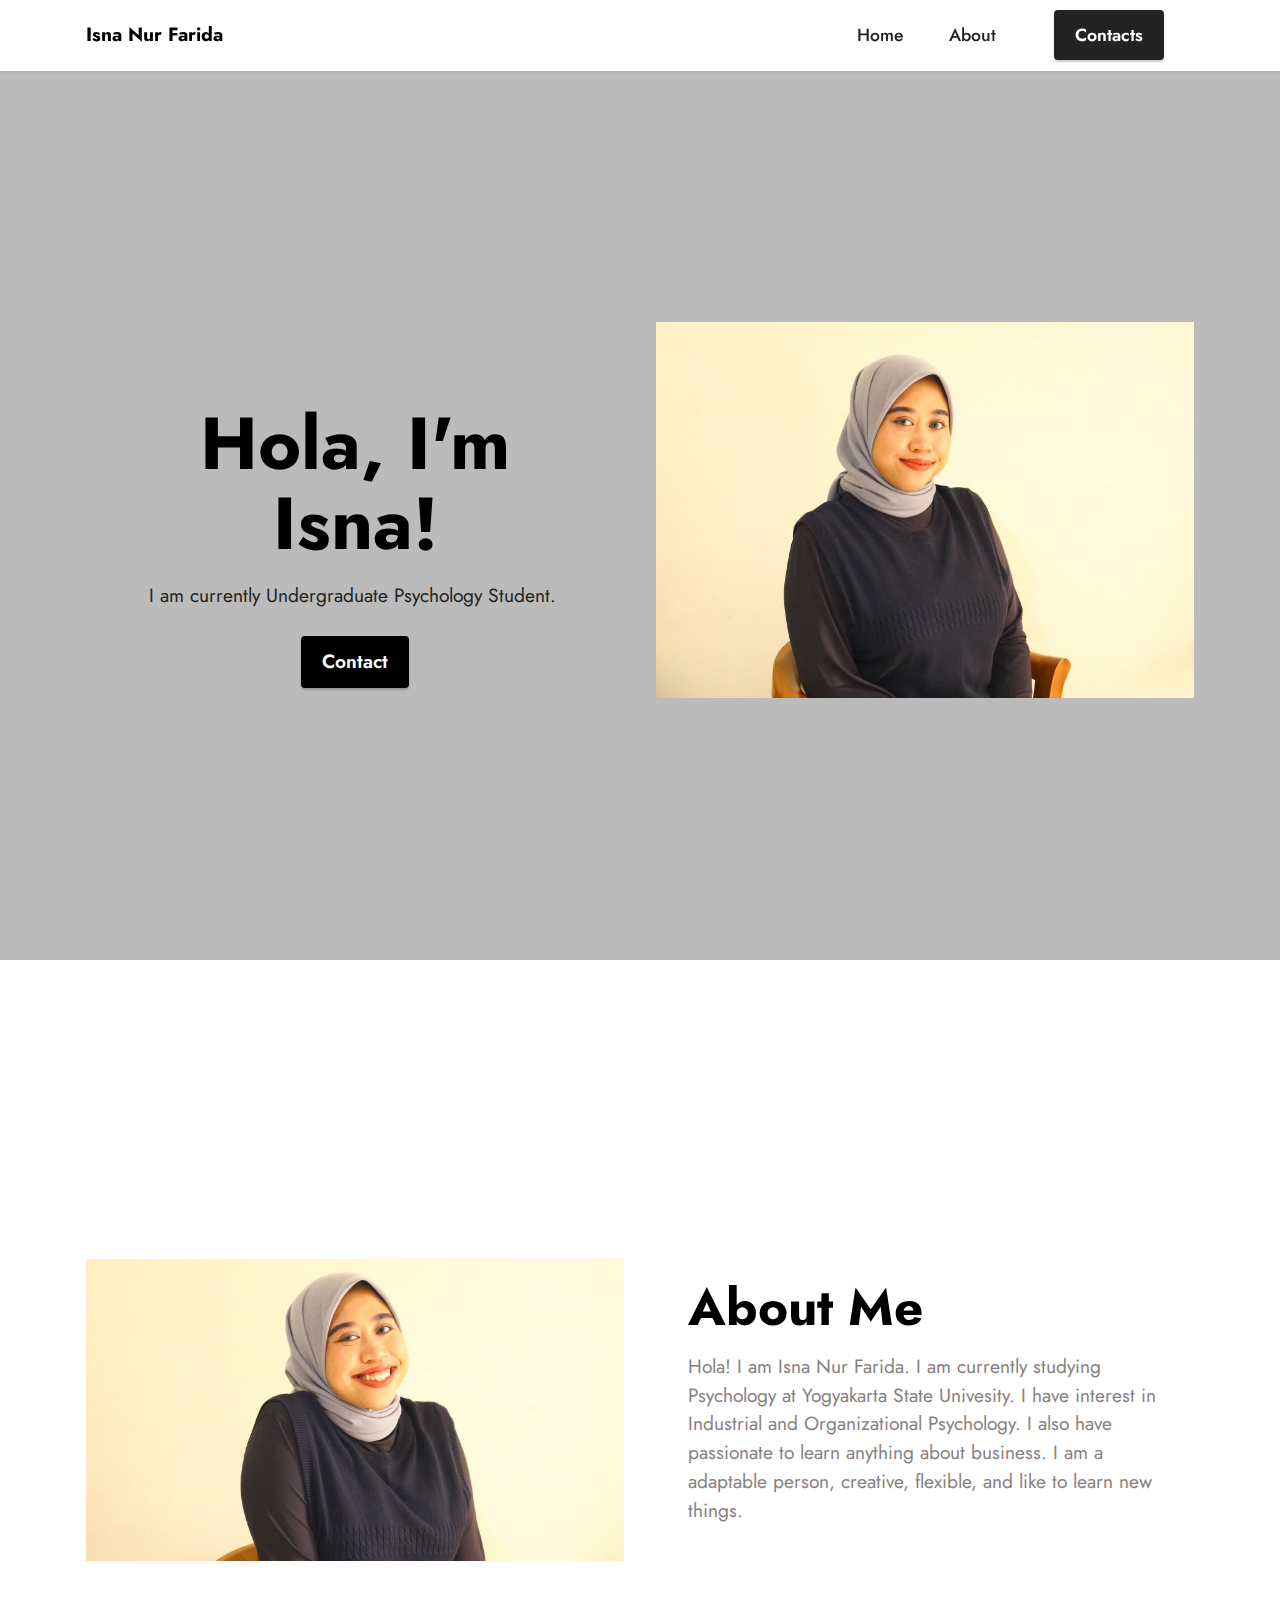
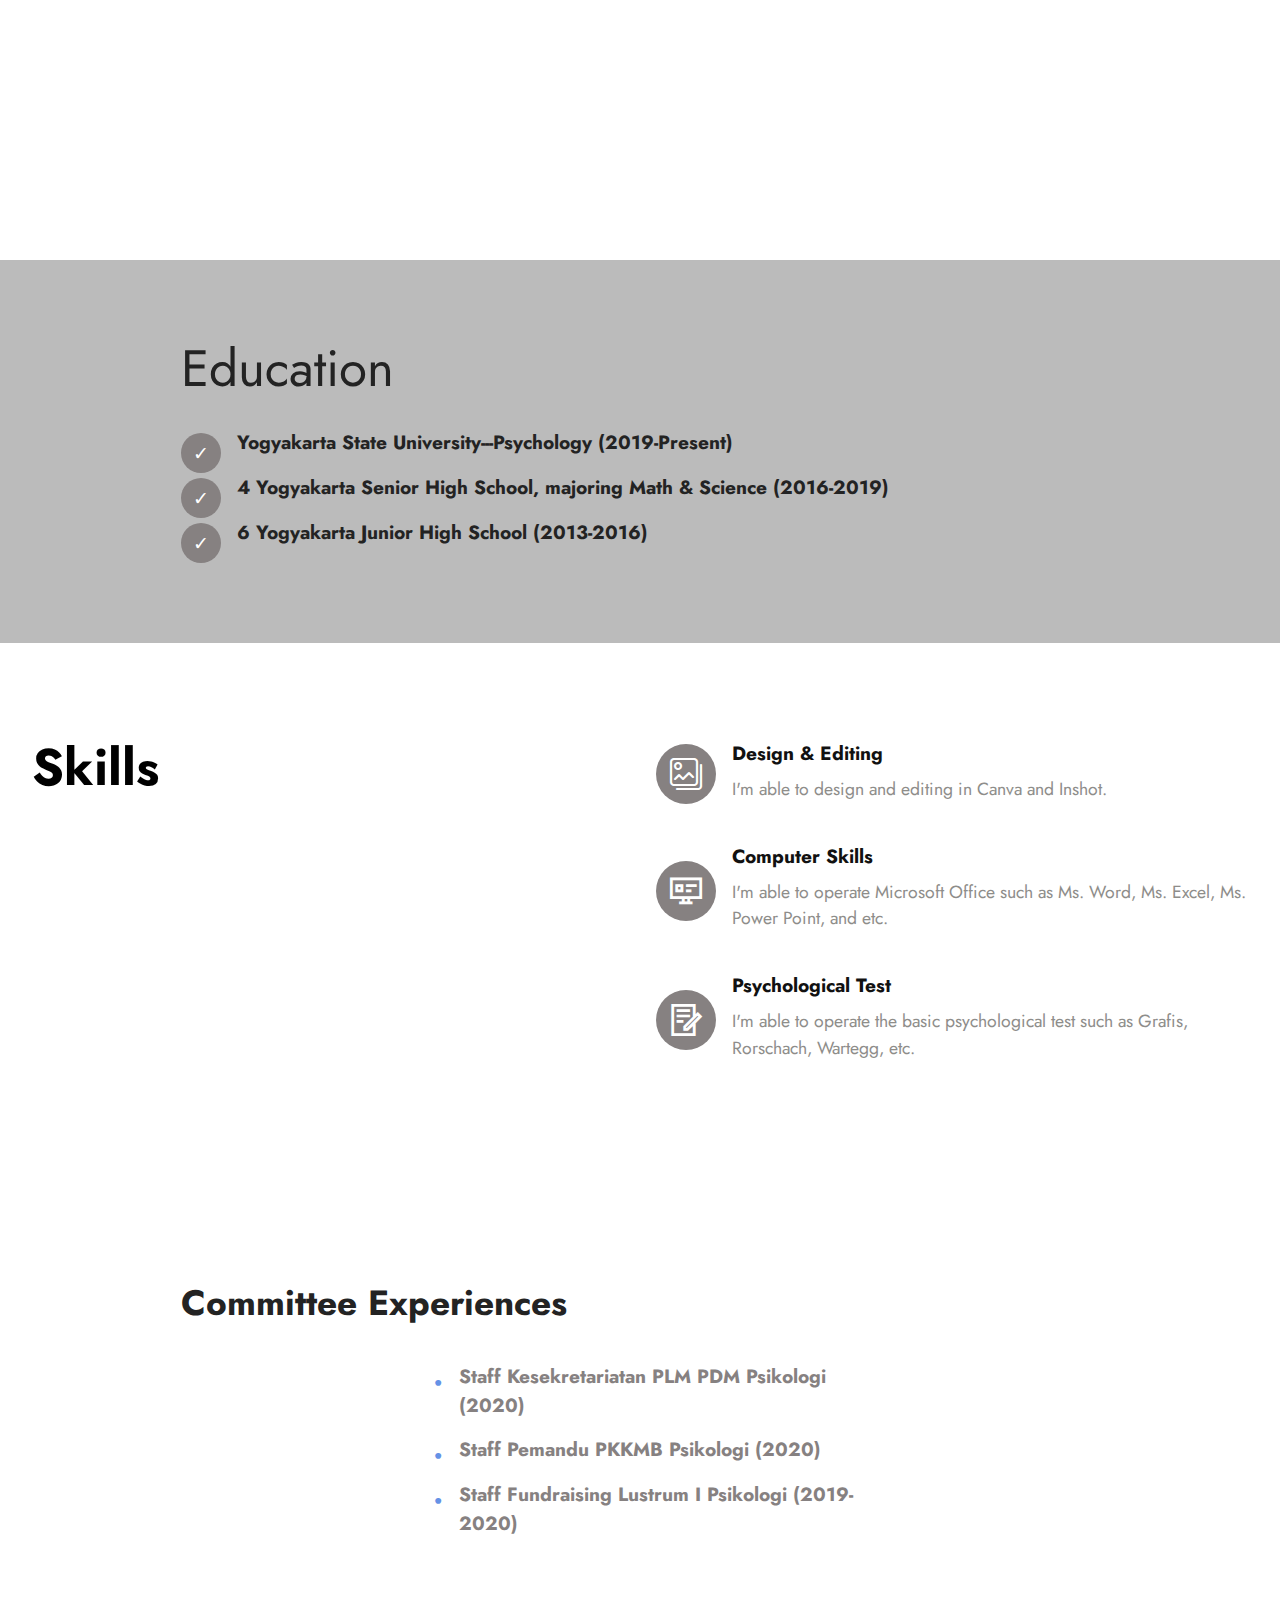
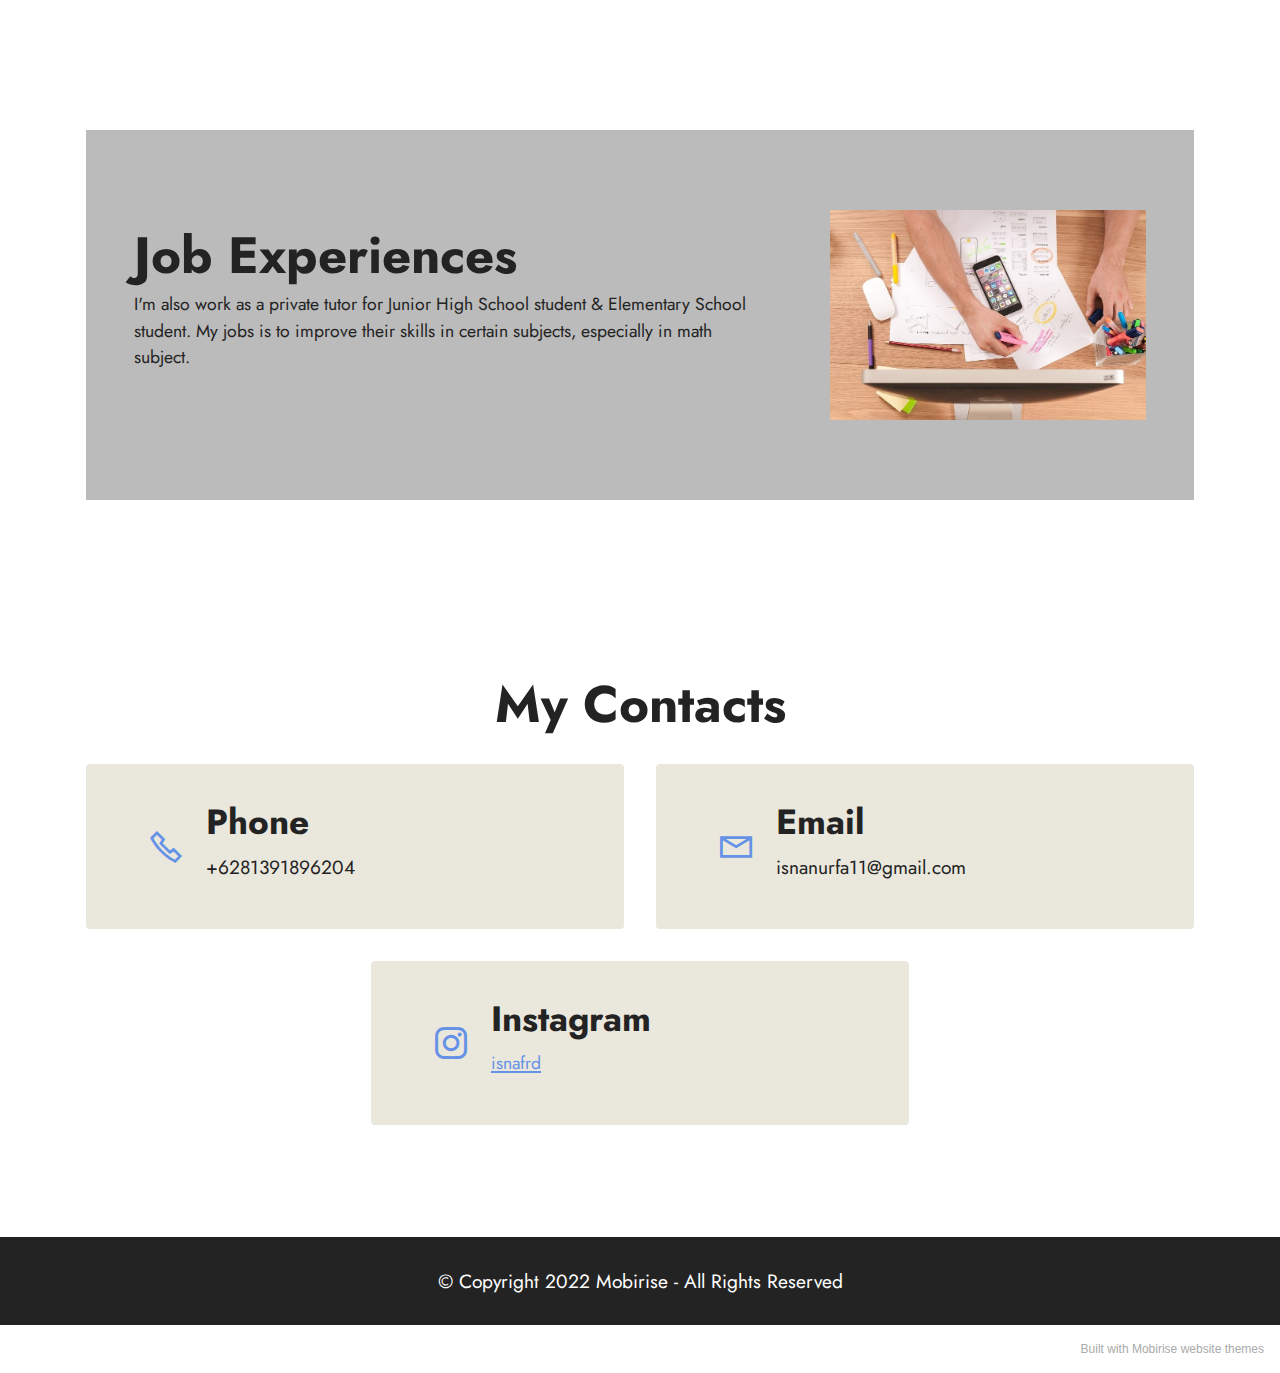
<file: index.html>
<!DOCTYPE html>
<html  >
<head>
  <!-- Site made with Mobirise Website Builder v5.6.0, https://mobirise.com -->
  <meta charset="UTF-8">
  <meta http-equiv="X-UA-Compatible" content="IE=edge">
  <meta name="generator" content="Mobirise v5.6.0, mobirise.com">
  <meta name="viewport" content="width=device-width, initial-scale=1, minimum-scale=1">
  <link rel="shortcut icon" href="assets/images/logo-1.png" type="image/x-icon">
  <meta name="description" content="">
  
  
  <title>Home</title>
  <link rel="stylesheet" href="assets/web/assets/mobirise-icons2/mobirise2.css">
  <link rel="stylesheet" href="assets/web/assets/mobirise-icons-bold/mobirise-icons-bold.css">
  <link rel="stylesheet" href="assets/bootstrap/css/bootstrap.min.css">
  <link rel="stylesheet" href="assets/bootstrap/css/bootstrap-grid.min.css">
  <link rel="stylesheet" href="assets/bootstrap/css/bootstrap-reboot.min.css">
  <link rel="stylesheet" href="assets/dropdown/css/style.css">
  <link rel="stylesheet" href="assets/socicon/css/styles.css">
  <link rel="stylesheet" href="assets/theme/css/style.css">
  <link rel="preload" href="https://fonts.googleapis.com/css?family=Jost:100,200,300,400,500,600,700,800,900,100i,200i,300i,400i,500i,600i,700i,800i,900i&display=swap" as="style" onload="this.onload=null;this.rel='stylesheet'">
  <noscript><link rel="stylesheet" href="https://fonts.googleapis.com/css?family=Jost:100,200,300,400,500,600,700,800,900,100i,200i,300i,400i,500i,600i,700i,800i,900i&display=swap"></noscript>
  <link rel="preload" as="style" href="assets/mobirise/css/mbr-additional.css"><link rel="stylesheet" href="assets/mobirise/css/mbr-additional.css" type="text/css">
  
  
  
  
</head>
<body>
  
  <section data-bs-version="5.1" class="menu menu2 cid-sZYPegw4Rh" once="menu" id="menu2-1s">
    
    <nav class="navbar navbar-dropdown navbar-fixed-top navbar-expand-lg">
        <div class="container">
            <div class="navbar-brand">
                
                <span class="navbar-caption-wrap"><a class="navbar-caption text-success display-7" href="https://mobiri.se">Isna Nur Farida</a></span>
            </div>
            <button class="navbar-toggler" type="button" data-toggle="collapse" data-bs-toggle="collapse" data-target="#navbarSupportedContent" data-bs-target="#navbarSupportedContent" aria-controls="navbarNavAltMarkup" aria-expanded="false" aria-label="Toggle navigation">
                <div class="hamburger">
                    <span></span>
                    <span></span>
                    <span></span>
                    <span></span>
                </div>
            </button>
            <div class="collapse navbar-collapse" id="navbarSupportedContent">
                <ul class="navbar-nav nav-dropdown" data-app-modern-menu="true"><li class="nav-item"><a class="nav-link link text-black text-primary display-4" href="#top">Home</a></li>
                    <li class="nav-item"><a class="nav-link link text-black text-primary display-4" href="isnafarida.html#image1-b">About&nbsp;</a></li></ul>
                
                <div class="navbar-buttons mbr-section-btn"><a class="btn btn-black display-4" href="isnafarida.html#contacts2-8">
                        Contacts</a></div>
            </div>
        </div>
    </nav>
</section>

<section data-bs-version="5.1" class="header11 cid-sZYOKgDHFV mbr-fullscreen" id="header11-1l">

    

    

    <div class="container">
        <div class="row justify-content-center">
            <div class="col-12 col-md-6 image-wrapper">
                <img class="w-100" src="assets/images/img-7643-1076x604.jpeg" alt="Mobirise">
            </div>
            <div class="col-12 col-md">
                <div class="text-wrapper text-center">
                    <h1 class="mbr-section-title mbr-fonts-style mb-3 display-1">
                        <strong>
</strong><div><strong><br></strong></div><div><strong>Hola, I'm Isna!</strong></div></h1>
                    <p class="mbr-text mbr-fonts-style display-7"> I am currently Undergraduate Psychology Student.&nbsp;</p>
                    <div class="mbr-section-btn mt-3"><a class="btn btn-success display-7" href="isnafarida.html#contacts2-8">Contact</a></div>
                </div>
            </div>
        </div>
    </div>
</section>

<section data-bs-version="5.1" class="image1 cid-sZYOJymuH4 mbr-fullscreen" id="image1-1k">
    

    

    <div class="container">
        <div class="row align-items-center">
            <div class="col-12 col-lg-6">
                <div class="image-wrapper">
                    <img src="assets/images/img-7639-1076x604.jpeg" alt="Mobirise">
                    
                </div>
            </div>
            <div class="col-12 col-lg">
                <div class="text-wrapper">
                    <h3 class="mbr-section-title mbr-fonts-style mb-3 display-2">
                        <strong>About Me</strong></h3>
                    <p class="mbr-text mbr-fonts-style display-7">Hola! I am Isna Nur Farida. I am currently studying Psychology at Yogyakarta State Univesity. I have interest in Industrial and Organizational  Psychology. I also have passionate to learn anything about business. I am a adaptable person, creative, flexible, and like to learn new things.&nbsp;<br></p>
                </div>
            </div>
        </div>
    </div>
</section>

<section data-bs-version="5.1" class="content8 cid-sZYOL7yUPN" id="content8-1m">
    
    <div class="container">
        <div class="row justify-content-center">
            <div class="counter-container col-md-12 col-lg-10">
                <h4 class="mbr-section-title mbr-fonts-style mb-4 display-2">
                    Education</h4>
                <div class="mbr-text mbr-fonts-style display-7">
                    <ul>
                        <li><strong>Yogyakarta State University---Psychology (2019-Present)</strong></li><li><strong>4 Yogyakarta Senior High School, majoring Math &amp; Science (2016-2019)</strong></li>
                        <li><strong>6 Yogyakarta Junior High School (2013-2016)&nbsp;</strong></li>
                    </ul>
                </div>
            </div>
        </div>
    </div>
</section>

<section data-bs-version="5.1" class="features12 cid-sZYOLOW1d8" id="features13-1n">

    
    
    <div class="container-fluid">
        <div class="row justify-content-center">
            <div class="col-12 col-lg-6">
                <div class="card-wrapper">
                    <div class="card-box align-left">
                        <h4 class="card-title mbr-fonts-style mb-4 display-2"><strong>Skills</strong></h4>
                        
                        
                    </div>
                </div>
            </div>
            <div class="col-12 col-lg-6">
                <div class="item mbr-flex">
                    <div class="icon-box">
                        <span class="mbr-iconfont mbrib-photos"></span>
                    </div>
                    <div class="text-box">
                        <h4 class="icon-title mbr-black mbr-fonts-style display-7"><strong>Design &amp; Editing</strong></h4>
                        <h5 class="icon-text mbr-black mbr-fonts-style display-4">I'm able to design and editing in Canva and Inshot.&nbsp;&nbsp;</h5>
                    </div>
                </div>
                <div class="item mbr-flex">
                    <div class="icon-box">
                        <span class="mbr-iconfont mobi-mbri-sites mobi-mbri"></span>
                    </div>
                    <div class="text-box">
                        <h4 class="icon-title mbr-black mbr-fonts-style display-7">
                            <strong>Computer Skills</strong></h4>
                        <h5 class="icon-text mbr-black mbr-fonts-style display-4">I'm able to operate Microsoft Office such as Ms. Word, Ms. Excel, Ms. Power Point, and etc.</h5>
                    </div>
                </div>
                <div class="item mbr-flex">
                    <div class="icon-box">
                        <span class="mbr-iconfont mobi-mbri-contact-form mobi-mbri"></span>
                    </div>
                    <div class="text-box">
                        <h4 class="icon-title mbr-black mbr-fonts-style display-7"><strong>Psychological Test</strong></h4>
                        <h5 class="icon-text mbr-black mbr-fonts-style display-4">I'm able to operate the basic psychological test such as Grafis, Rorschach, Wartegg, etc.</h5>
                    </div>
                </div>
            </div>
        </div>
    </div>
</section>

<section data-bs-version="5.1" class="content13 cid-sZYPMbLMVL" id="content13-1v">
    
    
    <div class="container">
        <div class="row justify-content-center">
            <div class="col-md-12 col-lg-10">
                <h3 class="mbr-section-title mbr-fonts-style mb-4 display-5">
                    <strong>Committee Experiences</strong></h3>
            </div>
        </div>
        <div class="row justify-content-center">
            <div class="col-md-12 col-lg-10">
                <div class="row justify-content-center">
                    <div class="col-12 col-lg-6">
                        <ul class="list mbr-fonts-style display-7">
                            <li><strong>Staff Kesekretariatan PLM PDM Psikologi (2020)</strong></li>
                            <li><strong>Staff Pemandu PKKMB Psikologi (2020)</strong></li>
                            <li><strong>Staff Fundraising Lustrum I Psikologi (2019-2020)</strong></li>
                        </ul>
                    </div>
                    
                </div>
            </div>
        </div>
    </div>
</section>

<section data-bs-version="5.1" class="features15 cid-sZYOMZeAVf" id="features16-1o">

    

    
    <div class="container">
        <div class="content-wrapper">
            <div class="row align-items-center">
                <div class="col-12 col-lg">
                    <div class="text-wrapper">
                        <h6 class="card-title mbr-fonts-style display-2">
                            <strong>Job Experiences</strong></h6>
                        <p class="mbr-text mbr-fonts-style mb-4 display-4">
                            I'm also work as a private tutor for Junior High School student &amp; Elementary School student. My jobs is to improve their skills in certain subjects, especially in math subject.</p>
                        
                    </div>
                </div>
                <div class="col-12 col-lg-4">
                    <div class="image-wrapper">
                        <img src="assets/images/mbr-4.jpg" alt="Mobirise">
                    </div>
                </div>
            </div>
        </div>
    </div>
</section>

<section data-bs-version="5.1" class="contacts2 cid-sZYONwKh0D" id="contacts2-1p">
    <!---->
    
    
    <div class="container">
        <div class="mbr-section-head">
            <h3 class="mbr-section-title mbr-fonts-style align-center mb-0 display-2">
                <strong>My Contacts</strong>
            </h3>
            
        </div>
        <div class="row justify-content-center mt-4">
            <div class="card col-12 col-md-6">
                <div class="card-wrapper">
                    <div class="image-wrapper">
                        <span class="mbr-iconfont mobi-mbri-phone mobi-mbri"></span>
                    </div>
                    <div class="text-wrapper">
                        <h6 class="card-title mbr-fonts-style mb-1 display-5">
                            <strong>Phone</strong>
                        </h6>
                        <p class="mbr-text mbr-fonts-style display-7">+6281391896204</p>
                    </div>
                </div>
            </div>
            <div class="card col-12 col-md-6">
                <div class="card-wrapper">
                    <div class="image-wrapper">
                        <span class="mbr-iconfont mobi-mbri-letter mobi-mbri"></span>
                    </div>
                    <div class="text-wrapper">
                        <h6 class="card-title mbr-fonts-style mb-1 display-5">
                            <strong>Email</strong>
                        </h6>
                        <p class="mbr-text mbr-fonts-style display-7">isnanurfa11@gmail.com<br></p>
                    </div>
                </div>
            </div>
            <div class="card col-12 col-md-6">
                <div class="card-wrapper">
                    <div class="image-wrapper">
                        <span class="mbr-iconfont socicon-instagram socicon"></span>
                    </div>
                    <div class="text-wrapper">
                        <h6 class="card-title mbr-fonts-style mb-1 display-5">
                            <strong>Instagram</strong></h6>
                        <p class="mbr-text mbr-fonts-style display-4"><a href="https://www.instagram.com/isnafrd/" class="text-primary" target="_blank">isnafrd</a></p>
                    </div>
                </div>
            </div>
            
        </div>
    </div>
</section>

<section data-bs-version="5.1" class="footer7 cid-sZYPs4KTGu" once="footers" id="footer7-1u">

    

    

    <div class="container">
        <div class="media-container-row align-center mbr-white">
            <div class="col-12">
                <p class="mbr-text mb-0 mbr-fonts-style display-7">
                    © Copyright 2022 Mobirise - All Rights Reserved
                </p>
            </div>
        </div>
    </div>
</section><section style="background-color: #fff; font-family: -apple-system, BlinkMacSystemFont, 'Segoe UI', 'Roboto', 'Helvetica Neue', Arial, sans-serif; color:#aaa; font-size:12px; padding: 0; align-items: center; display: flex;"><a href="https://mobirise.site/f" style="flex: 1 1; height: 3rem; padding-left: 1rem;"></a><p style="flex: 0 0 auto; margin:0; padding-right:1rem;">Built with Mobirise <a href="https://mobirise.site/u" style="color:#aaa;">website</a> themes</p></section><script src="assets/bootstrap/js/bootstrap.bundle.min.js"></script>  <script src="assets/smoothscroll/smooth-scroll.js"></script>  <script src="assets/ytplayer/index.js"></script>  <script src="assets/dropdown/js/navbar-dropdown.js"></script>  <script src="assets/theme/js/script.js"></script>  
  
  
</body>
</html>
</file>
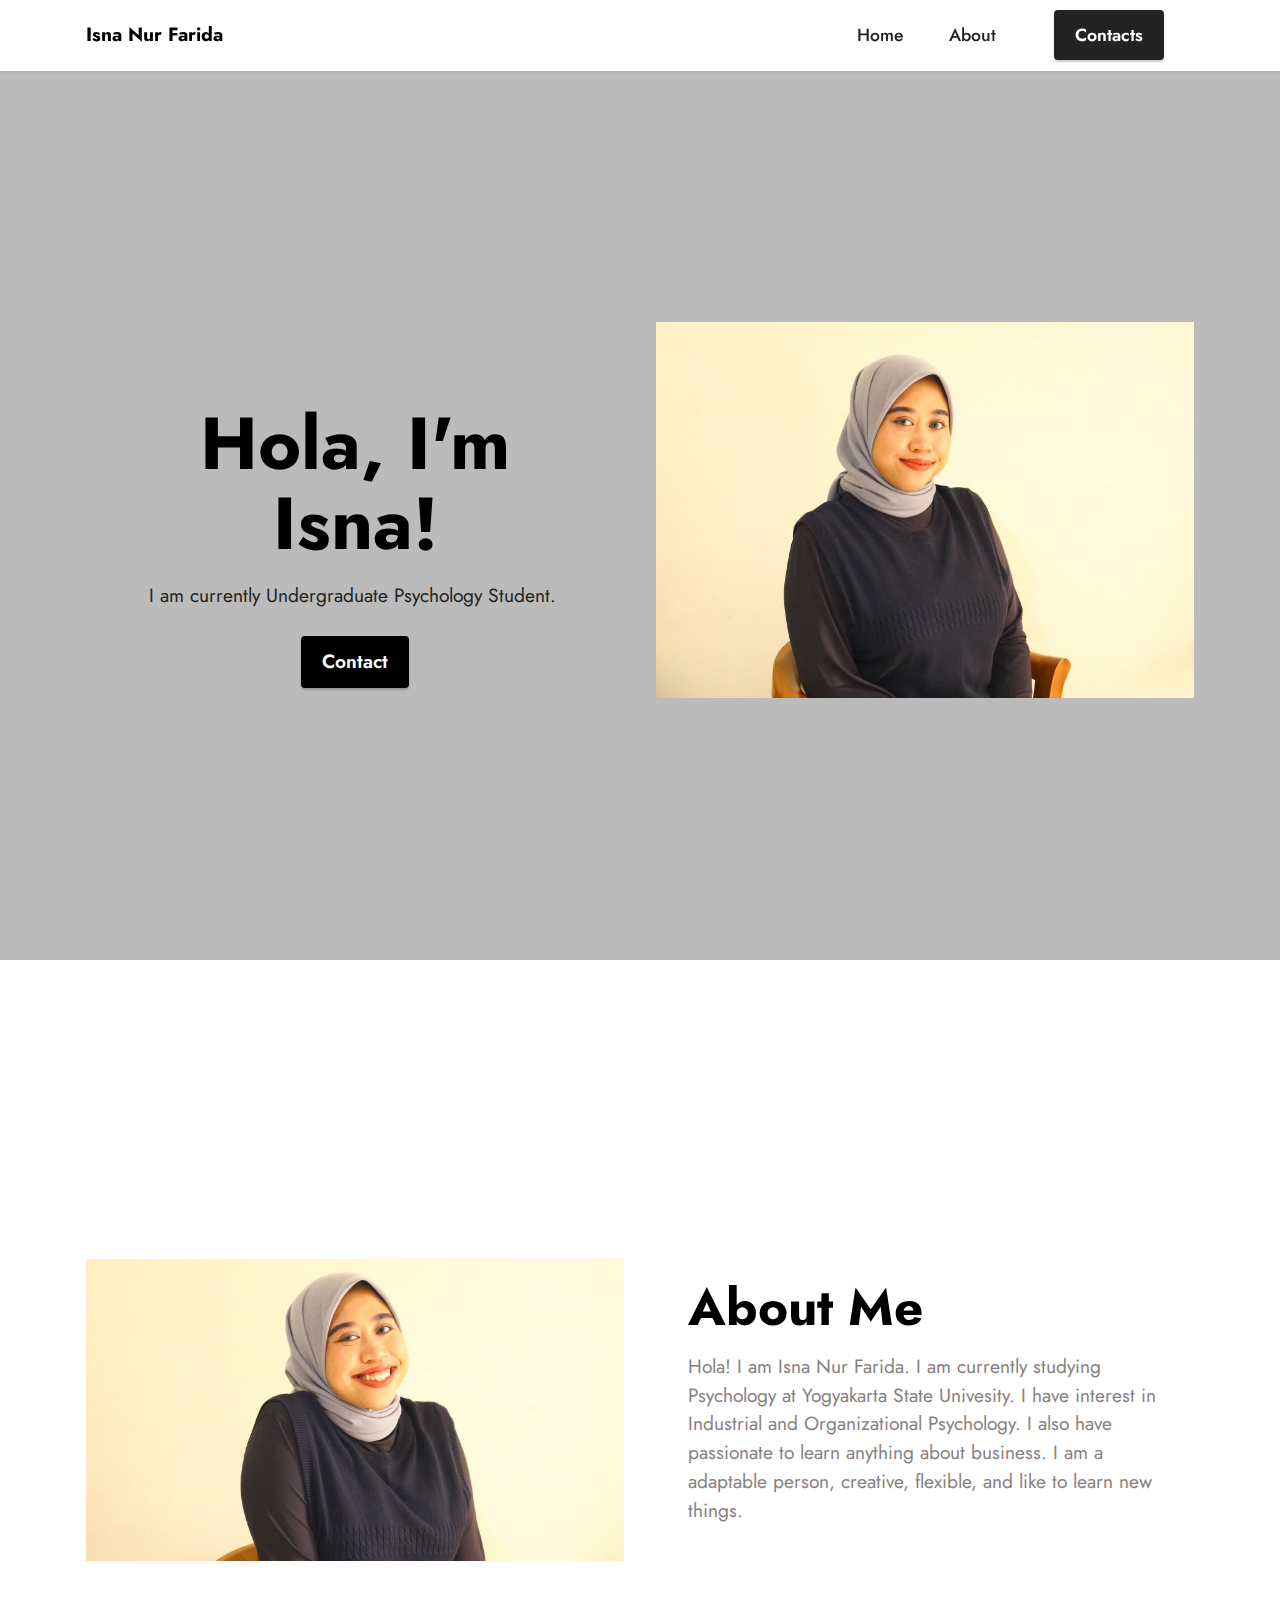
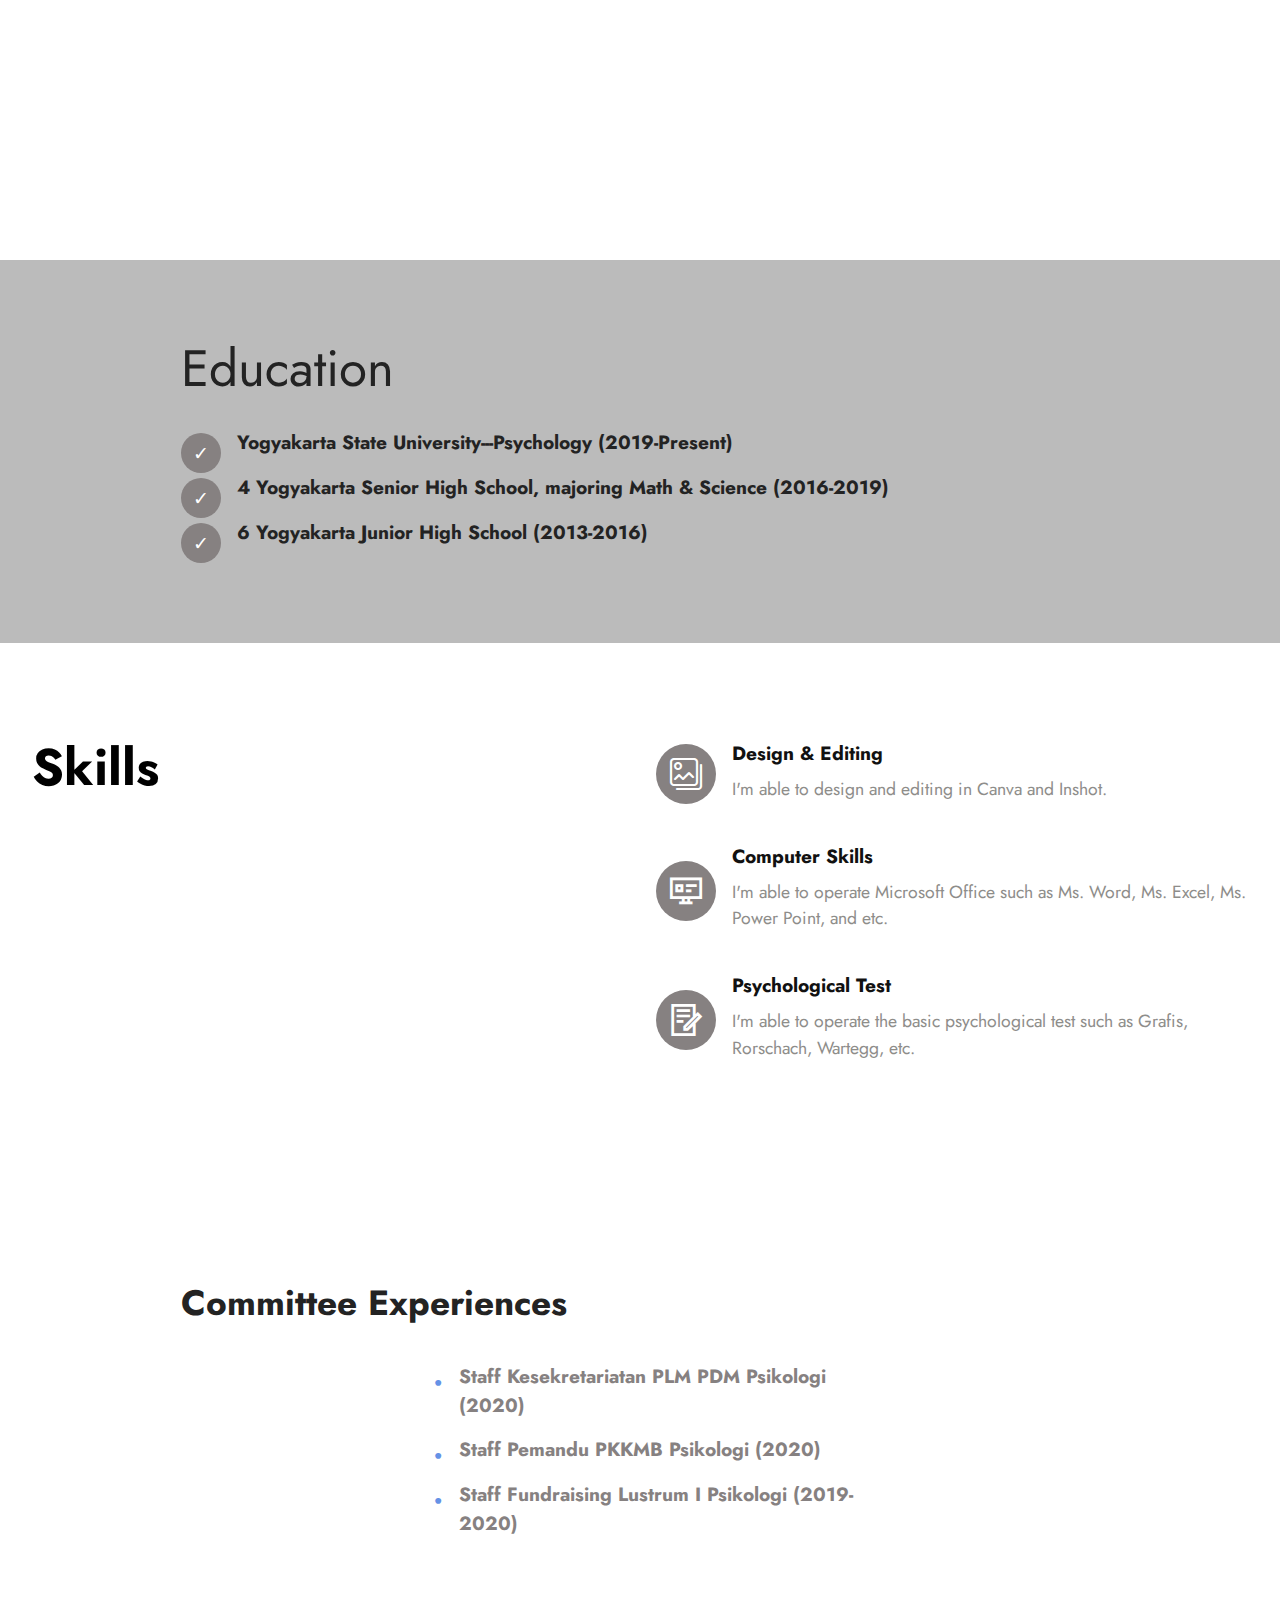
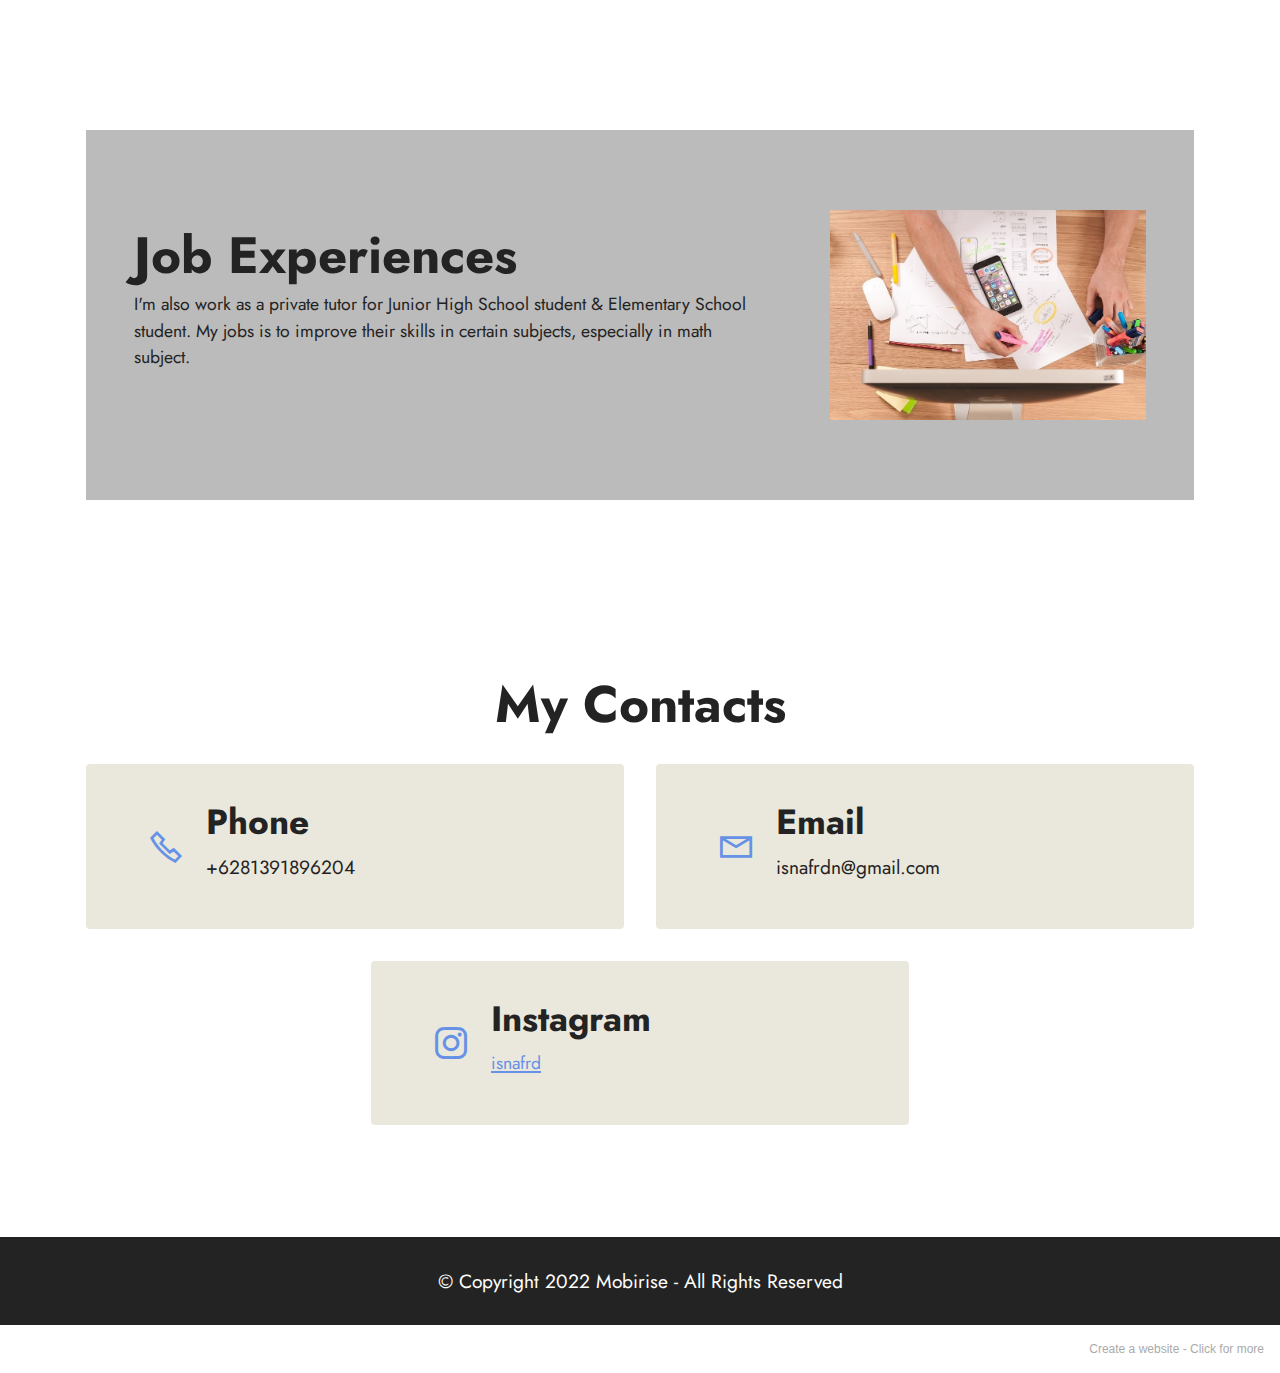
<file: isnafarida.html>
<!DOCTYPE html>
<html  >
<head>
  <!-- Site made with Mobirise Website Builder v5.6.0, https://mobirise.com -->
  <meta charset="UTF-8">
  <meta http-equiv="X-UA-Compatible" content="IE=edge">
  <meta name="generator" content="Mobirise v5.6.0, mobirise.com">
  <meta name="viewport" content="width=device-width, initial-scale=1, minimum-scale=1">
  <link rel="shortcut icon" href="assets/images/logo-1.png" type="image/x-icon">
  <meta name="description" content="">
  
  
  <title>Isna Farida</title>
  <link rel="stylesheet" href="assets/web/assets/mobirise-icons2/mobirise2.css">
  <link rel="stylesheet" href="assets/web/assets/mobirise-icons-bold/mobirise-icons-bold.css">
  <link rel="stylesheet" href="assets/bootstrap/css/bootstrap.min.css">
  <link rel="stylesheet" href="assets/bootstrap/css/bootstrap-grid.min.css">
  <link rel="stylesheet" href="assets/bootstrap/css/bootstrap-reboot.min.css">
  <link rel="stylesheet" href="assets/dropdown/css/style.css">
  <link rel="stylesheet" href="assets/socicon/css/styles.css">
  <link rel="stylesheet" href="assets/theme/css/style.css">
  <link rel="preload" href="https://fonts.googleapis.com/css?family=Jost:100,200,300,400,500,600,700,800,900,100i,200i,300i,400i,500i,600i,700i,800i,900i&display=swap" as="style" onload="this.onload=null;this.rel='stylesheet'">
  <noscript><link rel="stylesheet" href="https://fonts.googleapis.com/css?family=Jost:100,200,300,400,500,600,700,800,900,100i,200i,300i,400i,500i,600i,700i,800i,900i&display=swap"></noscript>
  <link rel="preload" as="style" href="assets/mobirise/css/mbr-additional.css"><link rel="stylesheet" href="assets/mobirise/css/mbr-additional.css" type="text/css">
  
  
  
  
</head>
<body>
  
  <section data-bs-version="5.1" class="menu menu2 cid-sZYPegw4Rh" once="menu" id="menu2-1s">
    
    <nav class="navbar navbar-dropdown navbar-fixed-top navbar-expand-lg">
        <div class="container">
            <div class="navbar-brand">
                
                <span class="navbar-caption-wrap"><a class="navbar-caption text-success display-7" href="https://mobiri.se">Isna Nur Farida</a></span>
            </div>
            <button class="navbar-toggler" type="button" data-toggle="collapse" data-bs-toggle="collapse" data-target="#navbarSupportedContent" data-bs-target="#navbarSupportedContent" aria-controls="navbarNavAltMarkup" aria-expanded="false" aria-label="Toggle navigation">
                <div class="hamburger">
                    <span></span>
                    <span></span>
                    <span></span>
                    <span></span>
                </div>
            </button>
            <div class="collapse navbar-collapse" id="navbarSupportedContent">
                <ul class="navbar-nav nav-dropdown" data-app-modern-menu="true"><li class="nav-item"><a class="nav-link link text-black text-primary display-4" href="#top">Home</a></li>
                    <li class="nav-item"><a class="nav-link link text-black text-primary display-4" href="isnafarida.html#image1-b">About&nbsp;</a></li></ul>
                
                <div class="navbar-buttons mbr-section-btn"><a class="btn btn-black display-4" href="isnafarida.html#contacts2-8">
                        Contacts</a></div>
            </div>
        </div>
    </nav>
</section>

<section data-bs-version="5.1" class="header11 cid-sFF0SGinka mbr-fullscreen" id="header11-1">

    

    

    <div class="container">
        <div class="row justify-content-center">
            <div class="col-12 col-md-6 image-wrapper">
                <img class="w-100" src="assets/images/img-7643-1076x604.jpeg" alt="Mobirise">
            </div>
            <div class="col-12 col-md">
                <div class="text-wrapper text-center">
                    <h1 class="mbr-section-title mbr-fonts-style mb-3 display-1">
                        <strong>
</strong><div><strong><br></strong></div><div><strong>Hola, I'm Isna!</strong></div></h1>
                    <p class="mbr-text mbr-fonts-style display-7"> I am currently Undergraduate Psychology Student.&nbsp;</p>
                    <div class="mbr-section-btn mt-3"><a class="btn btn-success display-7" href="isnafarida.html#contacts2-8">Contact</a></div>
                </div>
            </div>
        </div>
    </div>
</section>

<section data-bs-version="5.1" class="image1 cid-sFF75ZhH2d mbr-fullscreen" id="image1-b">
    

    

    <div class="container">
        <div class="row align-items-center">
            <div class="col-12 col-lg-6">
                <div class="image-wrapper">
                    <img src="assets/images/img-7639-1076x604.jpeg" alt="Mobirise">
                    
                </div>
            </div>
            <div class="col-12 col-lg">
                <div class="text-wrapper">
                    <h3 class="mbr-section-title mbr-fonts-style mb-3 display-2">
                        <strong>About Me</strong></h3>
                    <p class="mbr-text mbr-fonts-style display-7">Hola! I am Isna Nur Farida. I am currently studying Psychology at Yogyakarta State Univesity. I have interest in Industrial and Organizational  Psychology. I also have passionate to learn anything about business. I am a adaptable person, creative, flexible, and like to learn new things.&nbsp;<br></p>
                </div>
            </div>
        </div>
    </div>
</section>

<section data-bs-version="5.1" class="content8 cid-sZXxwapAjE" id="content8-t">
    
    <div class="container">
        <div class="row justify-content-center">
            <div class="counter-container col-md-12 col-lg-10">
                <h4 class="mbr-section-title mbr-fonts-style mb-4 display-2">
                    Education</h4>
                <div class="mbr-text mbr-fonts-style display-7">
                    <ul>
                        <li><strong>Yogyakarta State University---Psychology (2019-Present)</strong></li><li><strong>4 Yogyakarta Senior High School, majoring Math &amp; Science (2016-2019)</strong></li>
                        <li><strong>6 Yogyakarta Junior High School (2013-2016)&nbsp;</strong></li>
                    </ul>
                </div>
            </div>
        </div>
    </div>
</section>

<section data-bs-version="5.1" class="features12 cid-sFF3eJNZDT" id="features13-2">

    
    
    <div class="container-fluid">
        <div class="row justify-content-center">
            <div class="col-12 col-lg-6">
                <div class="card-wrapper">
                    <div class="card-box align-left">
                        <h4 class="card-title mbr-fonts-style mb-4 display-2"><strong>Skills</strong></h4>
                        
                        
                    </div>
                </div>
            </div>
            <div class="col-12 col-lg-6">
                <div class="item mbr-flex">
                    <div class="icon-box">
                        <span class="mbr-iconfont mbrib-photos"></span>
                    </div>
                    <div class="text-box">
                        <h4 class="icon-title mbr-black mbr-fonts-style display-7"><strong>Design &amp; Editing</strong></h4>
                        <h5 class="icon-text mbr-black mbr-fonts-style display-4">I'm able to design and editing in Canva and Inshot.&nbsp;&nbsp;</h5>
                    </div>
                </div>
                <div class="item mbr-flex">
                    <div class="icon-box">
                        <span class="mbr-iconfont mobi-mbri-sites mobi-mbri"></span>
                    </div>
                    <div class="text-box">
                        <h4 class="icon-title mbr-black mbr-fonts-style display-7">
                            <strong>Computer Skills</strong></h4>
                        <h5 class="icon-text mbr-black mbr-fonts-style display-4">I'm able to operate Microsoft Office such as Ms. Word, Ms. Excel, Ms. Power Point, and etc.</h5>
                    </div>
                </div>
                <div class="item mbr-flex">
                    <div class="icon-box">
                        <span class="mbr-iconfont mobi-mbri-contact-form mobi-mbri"></span>
                    </div>
                    <div class="text-box">
                        <h4 class="icon-title mbr-black mbr-fonts-style display-7"><strong>Psychological Test</strong></h4>
                        <h5 class="icon-text mbr-black mbr-fonts-style display-4">I'm able to operate the basic psychological test such as Grafis, Rorschach, Wartegg, etc.</h5>
                    </div>
                </div>
            </div>
        </div>
    </div>
</section>

<section data-bs-version="5.1" class="content13 cid-sZXLGTARaW" id="content13-v">
    
    
    <div class="container">
        <div class="row justify-content-center">
            <div class="col-md-12 col-lg-10">
                <h3 class="mbr-section-title mbr-fonts-style mb-4 display-5">
                    <strong>Committee Experiences</strong></h3>
            </div>
        </div>
        <div class="row justify-content-center">
            <div class="col-md-12 col-lg-10">
                <div class="row justify-content-center">
                    <div class="col-12 col-lg-6">
                        <ul class="list mbr-fonts-style display-7">
                            <li><strong>Staff Kesekretariatan PLM PDM Psikologi (2020)</strong></li>
                            <li><strong>Staff Pemandu PKKMB Psikologi (2020)</strong></li>
                            <li><strong>Staff Fundraising Lustrum I Psikologi (2019-2020)</strong></li>
                        </ul>
                    </div>
                    
                </div>
            </div>
        </div>
    </div>
</section>

<section data-bs-version="5.1" class="features15 cid-sZY7LIzidY" id="features16-16">

    

    
    <div class="container">
        <div class="content-wrapper">
            <div class="row align-items-center">
                <div class="col-12 col-lg">
                    <div class="text-wrapper">
                        <h6 class="card-title mbr-fonts-style display-2">
                            <strong>Job Experiences</strong></h6>
                        <p class="mbr-text mbr-fonts-style mb-4 display-4">
                            I'm also work as a private tutor for Junior High School student &amp; Elementary School student. My jobs is to improve their skills in certain subjects, especially in math subject.</p>
                        
                    </div>
                </div>
                <div class="col-12 col-lg-4">
                    <div class="image-wrapper">
                        <img src="assets/images/mbr-4.jpg" alt="Mobirise">
                    </div>
                </div>
            </div>
        </div>
    </div>
</section>

<section data-bs-version="5.1" class="contacts2 cid-sFF3B84VW8" id="contacts2-8">
    <!---->
    
    
    <div class="container">
        <div class="mbr-section-head">
            <h3 class="mbr-section-title mbr-fonts-style align-center mb-0 display-2">
                <strong>My Contacts</strong>
            </h3>
            
        </div>
        <div class="row justify-content-center mt-4">
            <div class="card col-12 col-md-6">
                <div class="card-wrapper">
                    <div class="image-wrapper">
                        <span class="mbr-iconfont mobi-mbri-phone mobi-mbri"></span>
                    </div>
                    <div class="text-wrapper">
                        <h6 class="card-title mbr-fonts-style mb-1 display-5">
                            <strong>Phone</strong>
                        </h6>
                        <p class="mbr-text mbr-fonts-style display-7">+6281391896204</p>
                    </div>
                </div>
            </div>
            <div class="card col-12 col-md-6">
                <div class="card-wrapper">
                    <div class="image-wrapper">
                        <span class="mbr-iconfont mobi-mbri-letter mobi-mbri"></span>
                    </div>
                    <div class="text-wrapper">
                        <h6 class="card-title mbr-fonts-style mb-1 display-5">
                            <strong>Email</strong>
                        </h6>
                        <p class="mbr-text mbr-fonts-style display-7">isnafrdn@gmail.com<br></p>
                    </div>
                </div>
            </div>
            <div class="card col-12 col-md-6">
                <div class="card-wrapper">
                    <div class="image-wrapper">
                        <span class="mbr-iconfont socicon-instagram socicon"></span>
                    </div>
                    <div class="text-wrapper">
                        <h6 class="card-title mbr-fonts-style mb-1 display-5">
                            <strong>Instagram</strong></h6>
                        <p class="mbr-text mbr-fonts-style display-4"><a href="https://www.instagram.com/isnafrd/" class="text-primary" target="_blank">isnafrd</a></p>
                    </div>
                </div>
            </div>
            
        </div>
    </div>
</section>

<section data-bs-version="5.1" class="footer7 cid-sZYPs4KTGu" once="footers" id="footer7-1u">

    

    

    <div class="container">
        <div class="media-container-row align-center mbr-white">
            <div class="col-12">
                <p class="mbr-text mb-0 mbr-fonts-style display-7">
                    © Copyright 2022 Mobirise - All Rights Reserved
                </p>
            </div>
        </div>
    </div>
</section><section style="background-color: #fff; font-family: -apple-system, BlinkMacSystemFont, 'Segoe UI', 'Roboto', 'Helvetica Neue', Arial, sans-serif; color:#aaa; font-size:12px; padding: 0; align-items: center; display: flex;"><a href="https://mobirise.site/h" style="flex: 1 1; height: 3rem; padding-left: 1rem;"></a><p style="flex: 0 0 auto; margin:0; padding-right:1rem;">Create a website - <a href="https://mobirise.site/w" style="color:#aaa;">Click for more</a></p></section><script src="assets/bootstrap/js/bootstrap.bundle.min.js"></script>  <script src="assets/smoothscroll/smooth-scroll.js"></script>  <script src="assets/ytplayer/index.js"></script>  <script src="assets/dropdown/js/navbar-dropdown.js"></script>  <script src="assets/theme/js/script.js"></script>  
  
  
</body>
</html>
</file>
<file: assets/web/assets/mobirise-icons2/mobirise2.css>
@font-face {
  font-family: 'Moririse2';
  font-display: swap;
  src:  url('mobirise2.eot?f2bix4');
  src:  url('mobirise2.eot?f2bix4#iefix') format('embedded-opentype'),
    url('mobirise2.ttf?f2bix4') format('truetype'),
    url('mobirise2.woff?f2bix4') format('woff'),
    url('mobirise2.svg?f2bix4#mobirise2') format('svg');
  font-weight: normal;
  font-style: normal;
}

[class^="mobi-"], [class*=" mobi-"] {
  /* use !important to prevent issues with browser extensions that change fonts */
  font-family: 'Moririse2' !important;
  speak: none;
  font-style: normal;
  font-weight: normal;
  font-variant: normal;
  text-transform: none;
  line-height: 1;

  /* Better Font Rendering =========== */
  -webkit-font-smoothing: antialiased;
  -moz-osx-font-smoothing: grayscale;
}

.mobi-mbri-add-submenu:before {
  content: "\e900";
}
.mobi-mbri-alert:before {
  content: "\e901";
}
.mobi-mbri-align-center:before {
  content: "\e902";
}
.mobi-mbri-align-justify:before {
  content: "\e903";
}
.mobi-mbri-align-left:before {
  content: "\e904";
}
.mobi-mbri-align-right:before {
  content: "\e905";
}
.mobi-mbri-android:before {
  content: "\e906";
}
.mobi-mbri-apple:before {
  content: "\e907";
}
.mobi-mbri-arrow-down:before {
  content: "\e908";
}
.mobi-mbri-arrow-next:before {
  content: "\e909";
}
.mobi-mbri-arrow-prev:before {
  content: "\e90a";
}
.mobi-mbri-arrow-up:before {
  content: "\e90b";
}
.mobi-mbri-bold:before {
  content: "\e90c";
}
.mobi-mbri-bookmark:before {
  content: "\e90d";
}
.mobi-mbri-bootstrap:before {
  content: "\e90e";
}
.mobi-mbri-briefcase:before {
  content: "\e90f";
}
.mobi-mbri-browse:before {
  content: "\e910";
}
.mobi-mbri-bulleted-list:before {
  content: "\e911";
}
.mobi-mbri-calendar:before {
  content: "\e912";
}
.mobi-mbri-camera:before {
  content: "\e913";
}
.mobi-mbri-cart-add:before {
  content: "\e914";
}
.mobi-mbri-cart-full:before {
  content: "\e915";
}
.mobi-mbri-cash:before {
  content: "\e916";
}
.mobi-mbri-change-style:before {
  content: "\e917";
}
.mobi-mbri-chat:before {
  content: "\e918";
}
.mobi-mbri-clock:before {
  content: "\e919";
}
.mobi-mbri-close:before {
  content: "\e91a";
}
.mobi-mbri-cloud:before {
  content: "\e91b";
}
.mobi-mbri-code:before {
  content: "\e91c";
}
.mobi-mbri-contact-form:before {
  content: "\e91d";
}
.mobi-mbri-credit-card:before {
  content: "\e91e";
}
.mobi-mbri-cursor-click:before {
  content: "\e91f";
}
.mobi-mbri-cust-feedback:before {
  content: "\e920";
}
.mobi-mbri-database:before {
  content: "\e921";
}
.mobi-mbri-delivery:before {
  content: "\e922";
}
.mobi-mbri-desktop:before {
  content: "\e923";
}
.mobi-mbri-devices:before {
  content: "\e924";
}
.mobi-mbri-down:before {
  content: "\e925";
}
.mobi-mbri-download-2:before {
  content: "\e926";
}
.mobi-mbri-download:before {
  content: "\e927";
}
.mobi-mbri-drag-n-drop-2:before {
  content: "\e928";
}
.mobi-mbri-drag-n-drop:before {
  content: "\e929";
}
.mobi-mbri-edit-2:before {
  content: "\e92a";
}
.mobi-mbri-edit:before {
  content: "\e92b";
}
.mobi-mbri-error:before {
  content: "\e92c";
}
.mobi-mbri-extension:before {
  content: "\e92d";
}
.mobi-mbri-features:before {
  content: "\e92e";
}
.mobi-mbri-file:before {
  content: "\e92f";
}
.mobi-mbri-flag:before {
  content: "\e930";
}
.mobi-mbri-folder:before {
  content: "\e931";
}
.mobi-mbri-gift:before {
  content: "\e932";
}
.mobi-mbri-github:before {
  content: "\e933";
}
.mobi-mbri-globe-2:before {
  content: "\e934";
}
.mobi-mbri-globe:before {
  content: "\e935";
}
.mobi-mbri-growing-chart:before {
  content: "\e936";
}
.mobi-mbri-hearth:before {
  content: "\e937";
}
.mobi-mbri-help:before {
  content: "\e938";
}
.mobi-mbri-home:before {
  content: "\e939";
}
.mobi-mbri-hot-cup:before {
  content: "\e93a";
}
.mobi-mbri-idea:before {
  content: "\e93b";
}
.mobi-mbri-image-gallery:before {
  content: "\e93c";
}
.mobi-mbri-image-slider:before {
  content: "\e93d";
}
.mobi-mbri-info:before {
  content: "\e93e";
}
.mobi-mbri-italic:before {
  content: "\e93f";
}
.mobi-mbri-key:before {
  content: "\e940";
}
.mobi-mbri-laptop:before {
  content: "\e941";
}
.mobi-mbri-layers:before {
  content: "\e942";
}
.mobi-mbri-left-right:before {
  content: "\e943";
}
.mobi-mbri-left:before {
  content: "\e944";
}
.mobi-mbri-letter:before {
  content: "\e945";
}
.mobi-mbri-like:before {
  content: "\e946";
}
.mobi-mbri-link:before {
  content: "\e947";
}
.mobi-mbri-lock:before {
  content: "\e948";
}
.mobi-mbri-login:before {
  content: "\e949";
}
.mobi-mbri-logout:before {
  content: "\e94a";
}
.mobi-mbri-magic-stick:before {
  content: "\e94b";
}
.mobi-mbri-map-pin:before {
  content: "\e94c";
}
.mobi-mbri-menu:before {
  content: "\e94d";
}
.mobi-mbri-mobile-2:before {
  content: "\e94e";
}
.mobi-mbri-mobile-horizontal:before {
  content: "\e94f";
}
.mobi-mbri-mobile:before {
  content: "\e950";
}
.mobi-mbri-mobirise:before {
  content: "\e951";
}
.mobi-mbri-more-horizontal:before {
  content: "\e952";
}
.mobi-mbri-more-vertical:before {
  content: "\e953";
}
.mobi-mbri-music:before {
  content: "\e954";
}
.mobi-mbri-new-file:before {
  content: "\e955";
}
.mobi-mbri-numbered-list:before {
  content: "\e956";
}
.mobi-mbri-opened-folder:before {
  content: "\e957";
}
.mobi-mbri-pages:before {
  content: "\e958";
}
.mobi-mbri-paper-plane:before {
  content: "\e959";
}
.mobi-mbri-paperclip:before {
  content: "\e95a";
}
.mobi-mbri-phone:before {
  content: "\e95b";
}
.mobi-mbri-photo:before {
  content: "\e95c";
}
.mobi-mbri-photos:before {
  content: "\e95d";
}
.mobi-mbri-pin:before {
  content: "\e95e";
}
.mobi-mbri-play:before {
  content: "\e95f";
}
.mobi-mbri-plus:before {
  content: "\e960";
}
.mobi-mbri-preview:before {
  content: "\e961";
}
.mobi-mbri-print:before {
  content: "\e962";
}
.mobi-mbri-protect:before {
  content: "\e963";
}
.mobi-mbri-question:before {
  content: "\e964";
}
.mobi-mbri-quote-left:before {
  content: "\e965";
}
.mobi-mbri-quote-right:before {
  content: "\e966";
}
.mobi-mbri-redo:before {
  content: "\e967";
}
.mobi-mbri-refresh:before {
  content: "\e968";
}
.mobi-mbri-responsive-2:before {
  content: "\e969";
}
.mobi-mbri-responsive:before {
  content: "\e96a";
}
.mobi-mbri-right:before {
  content: "\e96b";
}
.mobi-mbri-rocket:before {
  content: "\e96c";
}
.mobi-mbri-sad-face:before {
  content: "\e96d";
}
.mobi-mbri-sale:before {
  content: "\e96e";
}
.mobi-mbri-save:before {
  content: "\e96f";
}
.mobi-mbri-search:before {
  content: "\e970";
}
.mobi-mbri-setting-2:before {
  content: "\e971";
}
.mobi-mbri-setting-3:before {
  content: "\e972";
}
.mobi-mbri-setting:before {
  content: "\e973";
}
.mobi-mbri-share:before {
  content: "\e974";
}
.mobi-mbri-shopping-bag:before {
  content: "\e975";
}
.mobi-mbri-shopping-basket:before {
  content: "\e976";
}
.mobi-mbri-shopping-cart:before {
  content: "\e977";
}
.mobi-mbri-sites:before {
  content: "\e978";
}
.mobi-mbri-smile-face:before {
  content: "\e979";
}
.mobi-mbri-speed:before {
  content: "\e97a";
}
.mobi-mbri-star:before {
  content: "\e97b";
}
.mobi-mbri-success:before {
  content: "\e97c";
}
.mobi-mbri-sun:before {
  content: "\e97d";
}
.mobi-mbri-sun2:before {
  content: "\e97e";
}
.mobi-mbri-tablet-vertical:before {
  content: "\e97f";
}
.mobi-mbri-tablet:before {
  content: "\e980";
}
.mobi-mbri-target:before {
  content: "\e981";
}
.mobi-mbri-timer:before {
  content: "\e982";
}
.mobi-mbri-to-ftp:before {
  content: "\e983";
}
.mobi-mbri-to-local-drive:before {
  content: "\e984";
}
.mobi-mbri-touch-swipe:before {
  content: "\e985";
}
.mobi-mbri-touch:before {
  content: "\e986";
}
.mobi-mbri-trash:before {
  content: "\e987";
}
.mobi-mbri-underline:before {
  content: "\e988";
}
.mobi-mbri-undo:before {
  content: "\e989";
}
.mobi-mbri-unlink:before {
  content: "\e98a";
}
.mobi-mbri-unlock:before {
  content: "\e98b";
}
.mobi-mbri-up-down:before {
  content: "\e98c";
}
.mobi-mbri-up:before {
  content: "\e98d";
}
.mobi-mbri-update:before {
  content: "\e98e";
}
.mobi-mbri-upload-2:before {
  content: "\e98f";
}
.mobi-mbri-upload:before {
  content: "\e990";
}
.mobi-mbri-user-2:before {
  content: "\e991";
}
.mobi-mbri-user:before {
  content: "\e992";
}
.mobi-mbri-users:before {
  content: "\e993";
}
.mobi-mbri-video-play:before {
  content: "\e994";
}
.mobi-mbri-video:before {
  content: "\e995";
}
.mobi-mbri-watch:before {
  content: "\e996";
}
.mobi-mbri-website-theme-2:before {
  content: "\e997";
}
.mobi-mbri-website-theme:before {
  content: "\e998";
}
.mobi-mbri-wifi:before {
  content: "\e999";
}
.mobi-mbri-windows:before {
  content: "\e99a";
}
.mobi-mbri-zoom-in:before {
  content: "\e99b";
}
.mobi-mbri-zoom-out:before {
  content: "\e99c";
}
</file>
<file: assets/web/assets/mobirise-icons-bold/mobirise-icons-bold.css>
@font-face {
  font-family: 'mobirise-icons-bold';
  font-display: swap;
  src:  url('mobirise-icons-bold.eot?m1l4yr');
  src:  url('mobirise-icons-bold.eot?m1l4yr#iefix') format('embedded-opentype'),
    url('mobirise-icons-bold.ttf?m1l4yr') format('truetype'),
    url('mobirise-icons-bold.woff?m1l4yr') format('woff'),
    url('mobirise-icons-bold.svg?m1l4yr#mobirise-icons-bold') format('svg');
  font-weight: normal;
  font-style: normal;
}

[class^="mbrib-"], [class*="mbrib-"] {
  /* use !important to prevent issues with browser extensions that change fonts */
  font-family: 'mobirise-icons-bold' !important;
  speak: none;
  font-style: normal;
  font-weight: normal;
  font-variant: normal;
  text-transform: none;
  line-height: 1;

  /* Better Font Rendering =========== */
  -webkit-font-smoothing: antialiased;
  -moz-osx-font-smoothing: grayscale;
}

.mbrib-add-submenu:before {
  content: "\e900";
}
.mbrib-alert:before {
  content: "\e901";
}
.mbrib-align-center:before {
  content: "\e902";
}
.mbrib-align-justify:before {
  content: "\e903";
}
.mbrib-align-left:before {
  content: "\e904";
}
.mbrib-align-right:before {
  content: "\e905";
}
.mbrib-android:before {
  content: "\e906";
}
.mbrib-apple:before {
  content: "\e907";
}
.mbrib-arrow-down:before {
  content: "\e908";
}
.mbrib-arrow-next:before {
  content: "\e909";
}
.mbrib-arrow-prev:before {
  content: "\e90a";
}
.mbrib-arrow-up:before {
  content: "\e90b";
}
.mbrib-bold:before {
  content: "\e90c";
}
.mbrib-bookmark:before {
  content: "\e90d";
}
.mbrib-bootstrap:before {
  content: "\e90e";
}
.mbrib-briefcase:before {
  content: "\e90f";
}
.mbrib-browse:before {
  content: "\e910";
}
.mbrib-bulleted-list:before {
  content: "\e911";
}
.mbrib-calendar:before {
  content: "\e912";
}
.mbrib-camera:before {
  content: "\e913";
}
.mbrib-cart-add:before {
  content: "\e914";
}
.mbrib-cart-full:before {
  content: "\e915";
}
.mbrib-cash:before {
  content: "\e916";
}
.mbrib-change-style:before {
  content: "\e917";
}
.mbrib-chat:before {
  content: "\e918";
}
.mbrib-clock:before {
  content: "\e919";
}
.mbrib-close:before {
  content: "\e91a";
}
.mbrib-cloud:before {
  content: "\e91b";
}
.mbrib-code:before {
  content: "\e91c";
}
.mbrib-contact-form:before {
  content: "\e91d";
}
.mbrib-credit-card:before {
  content: "\e91e";
}
.mbrib-cursor-click:before {
  content: "\e91f";
}
.mbrib-cust-feedback:before {
  content: "\e920";
}
.mbrib-database:before {
  content: "\e921";
}
.mbrib-delivery:before {
  content: "\e922";
}
.mbrib-desktop:before {
  content: "\e923";
}
.mbrib-devices:before {
  content: "\e924";
}
.mbrib-down:before {
  content: "\e925";
}
.mbrib-download:before {
  content: "\e926";
}
.mbrib-drag-n-drop:before {
  content: "\e927";
}
.mbrib-drag-n-drop2:before {
  content: "\e928";
}
.mbrib-edit:before {
  content: "\e929";
}
.mbrib-edit2:before {
  content: "\e92a";
}
.mbrib-error:before {
  content: "\e92b";
}
.mbrib-extension:before {
  content: "\e92c";
}
.mbrib-features:before {
  content: "\e92d";
}
.mbrib-file:before {
  content: "\e92e";
}
.mbrib-flag:before {
  content: "\e92f";
}
.mbrib-folder:before {
  content: "\e930";
}
.mbrib-gift:before {
  content: "\e931";
}
.mbrib-github:before {
  content: "\e932";
}
.mbrib-globe-2:before {
  content: "\e933";
}
.mbrib-globe:before {
  content: "\e934";
}
.mbrib-growing-chart:before {
  content: "\e935";
}
.mbrib-hearth:before {
  content: "\e936";
}
.mbrib-help:before {
  content: "\e937";
}
.mbrib-home:before {
  content: "\e938";
}
.mbrib-hot-cup:before {
  content: "\e939";
}
.mbrib-idea:before {
  content: "\e93a";
}
.mbrib-image-gallery:before {
  content: "\e93b";
}
.mbrib-image-slider:before {
  content: "\e93c";
}
.mbrib-info:before {
  content: "\e93d";
}
.mbrib-italic:before {
  content: "\e93e";
}
.mbrib-key:before {
  content: "\e93f";
}
.mbrib-laptop:before {
  content: "\e940";
}
.mbrib-layers:before {
  content: "\e941";
}
.mbrib-left-right:before {
  content: "\e942";
}
.mbrib-left:before {
  content: "\e943";
}
.mbrib-letter:before {
  content: "\e944";
}
.mbrib-like:before {
  content: "\e945";
}
.mbrib-link:before {
  content: "\e946";
}
.mbrib-lock:before {
  content: "\e947";
}
.mbrib-login:before {
  content: "\e948";
}
.mbrib-logout:before {
  content: "\e949";
}
.mbrib-magic-stick:before {
  content: "\e94a";
}
.mbrib-map-pin:before {
  content: "\e94b";
}
.mbrib-menu:before {
  content: "\e94c";
}
.mbrib-mobile:before {
  content: "\e94d";
}
.mbrib-mobile2:before {
  content: "\e94e";
}
.mbrib-mobirise:before {
  content: "\e94f";
}
.mbrib-more-horizontal:before {
  content: "\e950";
}
.mbrib-more-vertical:before {
  content: "\e951";
}
.mbrib-music:before {
  content: "\e952";
}
.mbrib-new-file:before {
  content: "\e953";
}
.mbrib-numbered-list:before {
  content: "\e954";
}
.mbrib-opened-folder:before {
  content: "\e955";
}
.mbrib-pages:before {
  content: "\e956";
}
.mbrib-paper-plane:before {
  content: "\e957";
}
.mbrib-paperclip:before {
  content: "\e958";
}
.mbrib-photo:before {
  content: "\e959";
}
.mbrib-photos:before {
  content: "\e95a";
}
.mbrib-pin:before {
  content: "\e95b";
}
.mbrib-play:before {
  content: "\e95c";
}
.mbrib-plus:before {
  content: "\e95d";
}
.mbrib-preview:before {
  content: "\e95e";
}
.mbrib-print:before {
  content: "\e95f";
}
.mbrib-protect:before {
  content: "\e960";
}
.mbrib-question:before {
  content: "\e961";
}
.mbrib-quote-left:before {
  content: "\e962";
}
.mbrib-quote-right:before {
  content: "\e963";
}
.mbrib-redo:before {
  content: "\e964";
}
.mbrib-refresh:before {
  content: "\e965";
}
.mbrib-responsive:before {
  content: "\e966";
}
.mbrib-right:before {
  content: "\e967";
}
.mbrib-rocket:before {
  content: "\e968";
}
.mbrib-sad-face:before {
  content: "\e969";
}
.mbrib-sale:before {
  content: "\e96a";
}
.mbrib-save:before {
  content: "\e96b";
}
.mbrib-search:before {
  content: "\e96c";
}
.mbrib-setting:before {
  content: "\e96d";
}
.mbrib-setting2:before {
  content: "\e96e";
}
.mbrib-setting3:before {
  content: "\e96f";
}
.mbrib-share:before {
  content: "\e970";
}
.mbrib-shopping-bag:before {
  content: "\e971";
}
.mbrib-shopping-basket:before {
  content: "\e972";
}
.mbrib-shopping-cart:before {
  content: "\e973";
}
.mbrib-sites:before {
  content: "\e974";
}
.mbrib-smile-face:before {
  content: "\e975";
}
.mbrib-speed:before {
  content: "\e976";
}
.mbrib-star:before {
  content: "\e977";
}
.mbrib-success:before {
  content: "\e978";
}
.mbrib-sun:before {
  content: "\e979";
}
.mbrib-sun2:before {
  content: "\e97a";
}
.mbrib-tablet-vertical:before {
  content: "\e97b";
}
.mbrib-tablet:before {
  content: "\e97c";
}
.mbrib-target:before {
  content: "\e97d";
}
.mbrib-timer:before {
  content: "\e97e";
}
.mbrib-to-ftp:before {
  content: "\e97f";
}
.mbrib-to-local-drive:before {
  content: "\e980";
}
.mbrib-touch-swipe:before {
  content: "\e981";
}
.mbrib-touch:before {
  content: "\e982";
}
.mbrib-trash:before {
  content: "\e983";
}
.mbrib-underline:before {
  content: "\e984";
}
.mbrib-undo:before {
  content: "\e985";
}
.mbrib-unlink:before {
  content: "\e986";
}
.mbrib-unlock:before {
  content: "\e987";
}
.mbrib-up-down:before {
  content: "\e988";
}
.mbrib-up:before {
  content: "\e989";
}
.mbrib-update:before {
  content: "\e98a";
}
.mbrib-upload:before {
  content: "\e98b";
}
.mbrib-user:before {
  content: "\e98c";
}
.mbrib-user2:before {
  content: "\e98d";
}
.mbrib-users:before {
  content: "\e98e";
}
.mbrib-video-play:before {
  content: "\e98f";
}
.mbrib-video:before {
  content: "\e990";
}
.mbrib-watch:before {
  content: "\e991";
}
.mbrib-website-theme:before {
  content: "\e992";
}
.mbrib-wifi:before {
  content: "\e993";
}
.mbrib-windows:before {
  content: "\e994";
}
.mbrib-zoom-out:before {
  content: "\e995";
}
</file>
<file: assets/dropdown/css/style.css>
.navbar-dropdown {
  left: 0;
  padding: 0;
  position: absolute;
  right: 0;
  top: 0;
  transition: all 0.45s ease;
  z-index: 1030;
  background: #282828; }
  .navbar-dropdown .navbar-logo {
    margin-right: 0.8rem;
    transition: margin 0.3s ease-in-out;
    vertical-align: middle; }
    .navbar-dropdown .navbar-logo img {
      height: 3.125rem;
      transition: all 0.3s ease-in-out; }
    .navbar-dropdown .navbar-logo.mbr-iconfont {
      font-size: 3.125rem;
      line-height: 3.125rem; }
  .navbar-dropdown .navbar-caption {
    font-weight: 700;
    white-space: normal;
    vertical-align: -4px;
    line-height: 3.125rem !important; }
    .navbar-dropdown .navbar-caption, .navbar-dropdown .navbar-caption:hover {
      color: inherit;
      text-decoration: none; }
  .navbar-dropdown .mbr-iconfont + .navbar-caption {
    vertical-align: -1px; }
  .navbar-dropdown.navbar-fixed-top {
    position: fixed; }
  .navbar-dropdown .navbar-brand span {
    vertical-align: -4px; }
  .navbar-dropdown.bg-color.transparent {
    background: none; }
  .navbar-dropdown.navbar-short .navbar-brand {
    padding: 0.625rem 0; }
    .navbar-dropdown.navbar-short .navbar-brand span {
      vertical-align: -1px; }
  .navbar-dropdown.navbar-short .navbar-caption {
    line-height: 2.375rem !important;
    vertical-align: -2px; }
  .navbar-dropdown.navbar-short .navbar-logo {
    margin-right: 0.5rem; }
    .navbar-dropdown.navbar-short .navbar-logo img {
      height: 2.375rem; }
    .navbar-dropdown.navbar-short .navbar-logo.mbr-iconfont {
      font-size: 2.375rem;
      line-height: 2.375rem; }
  .navbar-dropdown.navbar-short .mbr-table-cell {
    height: 3.625rem; }
  .navbar-dropdown .navbar-close {
    left: 0.6875rem;
    position: fixed;
    top: 0.75rem;
    z-index: 1000; }
  .navbar-dropdown .hamburger-icon {
    content: "";
    display: inline-block;
    vertical-align: middle;
    width: 16px;
    -webkit-box-shadow: 0 -6px 0 1px #282828,0 0 0 1px #282828,0 6px 0 1px #282828;
    -moz-box-shadow: 0 -6px 0 1px #282828,0 0 0 1px #282828,0 6px 0 1px #282828;
    box-shadow: 0 -6px 0 1px #282828,0 0 0 1px #282828,0 6px 0 1px #282828; }

.dropdown-menu .dropdown-toggle[data-toggle="dropdown-submenu"]::after {
  border-bottom: 0.35em solid transparent;
  border-left: 0.35em solid;
  border-right: 0;
  border-top: 0.35em solid transparent;
  margin-left: 0.3rem; }

.dropdown-menu .dropdown-item:focus {
  outline: 0; }

.nav-dropdown {
  font-size: 0.75rem;
  font-weight: 500;
  height: auto !important; }
  .nav-dropdown .nav-btn {
    padding-left: 1rem; }
  .nav-dropdown .link {
    margin: .667em 1.667em;
    font-weight: 500;
    padding: 0;
    transition: color .2s ease-in-out; }
    .nav-dropdown .link.dropdown-toggle {
      margin-right: 2.583em; }
      .nav-dropdown .link.dropdown-toggle::after {
        margin-left: .25rem;
        border-top: 0.35em solid;
        border-right: 0.35em solid transparent;
        border-left: 0.35em solid transparent;
        border-bottom: 0; }
      .nav-dropdown .link.dropdown-toggle[aria-expanded="true"] {
        margin: 0;
        padding: 0.667em 3.263em  0.667em 1.667em; }
  .nav-dropdown .link::after,
  .nav-dropdown .dropdown-item::after {
    color: inherit; }
  .nav-dropdown .btn {
    font-size: 0.75rem;
    font-weight: 700;
    letter-spacing: 0;
    margin-bottom: 0;
    padding-left: 1.25rem;
    padding-right: 1.25rem; }
  .nav-dropdown .dropdown-menu {
    border-radius: 0;
    border: 0;
    left: 0;
    margin: 0;
    padding-bottom: 1.25rem;
    padding-top: 1.25rem;
    position: relative; }
  .nav-dropdown .dropdown-submenu {
    margin-left: 0.125rem;
    top: 0; }
  .nav-dropdown .dropdown-item {
    font-weight: 500;
    line-height: 2;
    padding: 0.3846em 4.615em 0.3846em 1.5385em;
    position: relative;
    transition: color .2s ease-in-out, background-color .2s ease-in-out; }
    .nav-dropdown .dropdown-item::after {
      margin-top: -0.3077em;
      position: absolute;
      right: 1.1538em;
      top: 50%; }
    .nav-dropdown .dropdown-item:focus, .nav-dropdown .dropdown-item:hover {
      background: none; }

@media (max-width: 767px) {
  .nav-dropdown.navbar-toggleable-sm {
    bottom: 0;
    display: none;
    left: 0;
    overflow-x: hidden;
    position: fixed;
    top: 0;
    transform: translateX(-100%);
    -ms-transform: translateX(-100%);
    -webkit-transform: translateX(-100%);
    width: 18.75rem;
    z-index: 999; } }
.nav-dropdown.navbar-toggleable-xl {
  bottom: 0;
  display: none;
  left: 0;
  overflow-x: hidden;
  position: fixed;
  top: 0;
  transform: translateX(-100%);
  -ms-transform: translateX(-100%);
  -webkit-transform: translateX(-100%);
  width: 18.75rem;
  z-index: 999; }

.nav-dropdown-sm {
  display: block !important;
  overflow-x: hidden;
  overflow: auto;
  padding-top: 3.875rem; }
  .nav-dropdown-sm::after {
    content: "";
    display: block;
    height: 3rem;
    width: 100%; }
  .nav-dropdown-sm.collapse.in ~ .navbar-close {
    display: block !important; }
  .nav-dropdown-sm.collapsing, .nav-dropdown-sm.collapse.in {
    transform: translateX(0);
    -ms-transform: translateX(0);
    -webkit-transform: translateX(0);
    transition: all 0.25s ease-out;
    -webkit-transition: all 0.25s ease-out;
    background: #282828; }
  .nav-dropdown-sm.collapsing[aria-expanded="false"] {
    transform: translateX(-100%);
    -ms-transform: translateX(-100%);
    -webkit-transform: translateX(-100%); }
  .nav-dropdown-sm .nav-item {
    display: block;
    margin-left: 0 !important;
    padding-left: 0; }
  .nav-dropdown-sm .link,
  .nav-dropdown-sm .dropdown-item {
    border-top: 1px dotted rgba(255, 255, 255, 0.1);
    font-size: 0.8125rem;
    line-height: 1.6;
    margin: 0 !important;
    padding: 0.875rem 2.4rem 0.875rem 1.5625rem !important;
    position: relative;
    white-space: normal; }
    .nav-dropdown-sm .link:focus, .nav-dropdown-sm .link:hover,
    .nav-dropdown-sm .dropdown-item:focus,
    .nav-dropdown-sm .dropdown-item:hover {
      background: rgba(0, 0, 0, 0.2) !important;
      color: #c0a375; }
  .nav-dropdown-sm .nav-btn {
    position: relative;
    padding: 1.5625rem 1.5625rem 0 1.5625rem; }
    .nav-dropdown-sm .nav-btn::before {
      border-top: 1px dotted rgba(255, 255, 255, 0.1);
      content: "";
      left: 0;
      position: absolute;
      top: 0;
      width: 100%; }
    .nav-dropdown-sm .nav-btn + .nav-btn {
      padding-top: 0.625rem; }
      .nav-dropdown-sm .nav-btn + .nav-btn::before {
        display: none; }
  .nav-dropdown-sm .btn {
    padding: 0.625rem 0; }
  .nav-dropdown-sm .dropdown-toggle[data-toggle="dropdown-submenu"]::after {
    margin-left: .25rem;
    border-top: 0.35em solid;
    border-right: 0.35em solid transparent;
    border-left: 0.35em solid transparent;
    border-bottom: 0; }
  .nav-dropdown-sm .dropdown-toggle[data-toggle="dropdown-submenu"][aria-expanded="true"]::after {
    border-top: 0;
    border-right: 0.35em solid transparent;
    border-left: 0.35em solid transparent;
    border-bottom: 0.35em solid; }
  .nav-dropdown-sm .dropdown-menu {
    margin: 0;
    padding: 0;
    position: relative;
    top: 0;
    left: 0;
    width: 100%;
    border: 0;
    float: none;
    border-radius: 0;
    background: none; }
  .nav-dropdown-sm .dropdown-submenu {
    left: 100%;
    margin-left: 0.125rem;
    margin-top: -1.25rem;
    top: 0; }

.navbar-toggleable-sm .nav-dropdown .dropdown-menu {
  position: absolute; }

.navbar-toggleable-sm .nav-dropdown .dropdown-submenu {
  left: 100%;
  margin-left: 0.125rem;
  margin-top: -1.25rem;
  top: 0; }

.navbar-toggleable-sm.opened .nav-dropdown .dropdown-menu {
  position: relative; }

.navbar-toggleable-sm.opened .nav-dropdown .dropdown-submenu {
  left: 0;
  margin-left: 00rem;
  margin-top: 0rem;
  top: 0; }

.is-builder .nav-dropdown.collapsing {
  transition: none !important; }
</file>
<file: assets/socicon/css/styles.css>
@charset "UTF-8";

@font-face {
  font-family: 'Socicon';
  src:  url('../fonts/socicon.eot');
  src:  url('../fonts/socicon.eot?#iefix') format('embedded-opentype'),
    url('../fonts/socicon.woff2') format('woff2'),
    url('../fonts/socicon.ttf') format('truetype'),
    url('../fonts/socicon.woff') format('woff'),
    url('../fonts/socicon.svg#socicon') format('svg');
  font-weight: normal;
  font-style: normal;
  font-display: swap;
}

[data-icon]:before {
  font-family: "socicon" !important;
  content: attr(data-icon);
  font-style: normal !important;
  font-weight: normal !important;
  font-variant: normal !important;
  text-transform: none !important;
  speak: none;
  line-height: 1;
  -webkit-font-smoothing: antialiased;
  -moz-osx-font-smoothing: grayscale;
}

[class^="socicon-"], [class*=" socicon-"] {
  /* use !important to prevent issues with browser extensions that change fonts */
  font-family: 'Socicon' !important;
  speak: none;
  font-style: normal;
  font-weight: normal;
  font-variant: normal;
  text-transform: none;
  line-height: 1;

  /* Better Font Rendering =========== */
  -webkit-font-smoothing: antialiased;
  -moz-osx-font-smoothing: grayscale;
}

.socicon-eitaa:before {
  content: "\e97c";
}
.socicon-soroush:before {
  content: "\e97d";
}
.socicon-bale:before {
  content: "\e97e";
}
.socicon-zazzle:before {
  content: "\e97b";
}
.socicon-society6:before {
  content: "\e97a";
}
.socicon-redbubble:before {
  content: "\e979";
}
.socicon-avvo:before {
  content: "\e978";
}
.socicon-stitcher:before {
  content: "\e977";
}
.socicon-googlehangouts:before {
  content: "\e974";
}
.socicon-dlive:before {
  content: "\e975";
}
.socicon-vsco:before {
  content: "\e976";
}
.socicon-flipboard:before {
  content: "\e973";
}
.socicon-ubuntu:before {
  content: "\e958";
}
.socicon-artstation:before {
  content: "\e959";
}
.socicon-invision:before {
  content: "\e95a";
}
.socicon-torial:before {
  content: "\e95b";
}
.socicon-collectorz:before {
  content: "\e95c";
}
.socicon-seenthis:before {
  content: "\e95d";
}
.socicon-googleplaymusic:before {
  content: "\e95e";
}
.socicon-debian:before {
  content: "\e95f";
}
.socicon-filmfreeway:before {
  content: "\e960";
}
.socicon-gnome:before {
  content: "\e961";
}
.socicon-itchio:before {
  content: "\e962";
}
.socicon-jamendo:before {
  content: "\e963";
}
.socicon-mix:before {
  content: "\e964";
}
.socicon-sharepoint:before {
  content: "\e965";
}
.socicon-tinder:before {
  content: "\e966";
}
.socicon-windguru:before {
  content: "\e967";
}
.socicon-cdbaby:before {
  content: "\e968";
}
.socicon-elementaryos:before {
  content: "\e969";
}
.socicon-stage32:before {
  content: "\e96a";
}
.socicon-tiktok:before {
  content: "\e96b";
}
.socicon-gitter:before {
  content: "\e96c";
}
.socicon-letterboxd:before {
  content: "\e96d";
}
.socicon-threema:before {
  content: "\e96e";
}
.socicon-splice:before {
  content: "\e96f";
}
.socicon-metapop:before {
  content: "\e970";
}
.socicon-naver:before {
  content: "\e971";
}
.socicon-remote:before {
  content: "\e972";
}
.socicon-internet:before {
  content: "\e957";
}
.socicon-moddb:before {
  content: "\e94b";
}
.socicon-indiedb:before {
  content: "\e94c";
}
.socicon-traxsource:before {
  content: "\e94d";
}
.socicon-gamefor:before {
  content: "\e94e";
}
.socicon-pixiv:before {
  content: "\e94f";
}
.socicon-myanimelist:before {
  content: "\e950";
}
.socicon-blackberry:before {
  content: "\e951";
}
.socicon-wickr:before {
  content: "\e952";
}
.socicon-spip:before {
  content: "\e953";
}
.socicon-napster:before {
  content: "\e954";
}
.socicon-beatport:before {
  content: "\e955";
}
.socicon-hackerone:before {
  content: "\e956";
}
.socicon-hackernews:before {
  content: "\e946";
}
.socicon-smashwords:before {
  content: "\e947";
}
.socicon-kobo:before {
  content: "\e948";
}
.socicon-bookbub:before {
  content: "\e949";
}
.socicon-mailru:before {
  content: "\e94a";
}
.socicon-gitlab:before {
  content: "\e945";
}
.socicon-instructables:before {
  content: "\e944";
}
.socicon-portfolio:before {
  content: "\e943";
}
.socicon-codered:before {
  content: "\e940";
}
.socicon-origin:before {
  content: "\e941";
}
.socicon-nextdoor:before {
  content: "\e942";
}
.socicon-udemy:before {
  content: "\e93f";
}
.socicon-livemaster:before {
  content: "\e93e";
}
.socicon-crunchbase:before {
  content: "\e93b";
}
.socicon-homefy:before {
  content: "\e93c";
}
.socicon-calendly:before {
  content: "\e93d";
}
.socicon-realtor:before {
  content: "\e90f";
}
.socicon-tidal:before {
  content: "\e910";
}
.socicon-qobuz:before {
  content: "\e911";
}
.socicon-natgeo:before {
  content: "\e912";
}
.socicon-mastodon:before {
  content: "\e913";
}
.socicon-unsplash:before {
  content: "\e914";
}
.socicon-homeadvisor:before {
  content: "\e915";
}
.socicon-angieslist:before {
  content: "\e916";
}
.socicon-codepen:before {
  content: "\e917";
}
.socicon-slack:before {
  content: "\e918";
}
.socicon-openaigym:before {
  content: "\e919";
}
.socicon-logmein:before {
  content: "\e91a";
}
.socicon-fiverr:before {
  content: "\e91b";
}
.socicon-gotomeeting:before {
  content: "\e91c";
}
.socicon-aliexpress:before {
  content: "\e91d";
}
.socicon-guru:before {
  content: "\e91e";
}
.socicon-appstore:before {
  content: "\e91f";
}
.socicon-homes:before {
  content: "\e920";
}
.socicon-zoom:before {
  content: "\e921";
}
.socicon-alibaba:before {
  content: "\e922";
}
.socicon-craigslist:before {
  content: "\e923";
}
.socicon-wix:before {
  content: "\e924";
}
.socicon-redfin:before {
  content: "\e925";
}
.socicon-googlecalendar:before {
  content: "\e926";
}
.socicon-shopify:before {
  content: "\e927";
}
.socicon-freelancer:before {
  content: "\e928";
}
.socicon-seedrs:before {
  content: "\e929";
}
.socicon-bing:before {
  content: "\e92a";
}
.socicon-doodle:before {
  content: "\e92b";
}
.socicon-bonanza:before {
  content: "\e92c";
}
.socicon-squarespace:before {
  content: "\e92d";
}
.socicon-toptal:before {
  content: "\e92e";
}
.socicon-gust:before {
  content: "\e92f";
}
.socicon-ask:before {
  content: "\e930";
}
.socicon-trulia:before {
  content: "\e931";
}
.socicon-loomly:before {
  content: "\e932";
}
.socicon-ghost:before {
  content: "\e933";
}
.socicon-upwork:before {
  content: "\e934";
}
.socicon-fundable:before {
  content: "\e935";
}
.socicon-booking:before {
  content: "\e936";
}
.socicon-googlemaps:before {
  content: "\e937";
}
.socicon-zillow:before {
  content: "\e938";
}
.socicon-niconico:before {
  content: "\e939";
}
.socicon-toneden:before {
  content: "\e93a";
}
.socicon-augment:before {
  content: "\e908";
}
.socicon-bitbucket:before {
  content: "\e909";
}
.socicon-fyuse:before {
  content: "\e90a";
}
.socicon-yt-gaming:before {
  content: "\e90b";
}
.socicon-sketchfab:before {
  content: "\e90c";
}
.socicon-mobcrush:before {
  content: "\e90d";
}
.socicon-microsoft:before {
  content: "\e90e";
}
.socicon-pandora:before {
  content: "\e907";
}
.socicon-messenger:before {
  content: "\e906";
}
.socicon-gamewisp:before {
  content: "\e905";
}
.socicon-bloglovin:before {
  content: "\e904";
}
.socicon-tunein:before {
  content: "\e903";
}
.socicon-gamejolt:before {
  content: "\e901";
}
.socicon-trello:before {
  content: "\e902";
}
.socicon-spreadshirt:before {
  content: "\e900";
}
.socicon-500px:before {
  content: "\e000";
}
.socicon-8tracks:before {
  content: "\e001";
}
.socicon-airbnb:before {
  content: "\e002";
}
.socicon-alliance:before {
  content: "\e003";
}
.socicon-amazon:before {
  content: "\e004";
}
.socicon-amplement:before {
  content: "\e005";
}
.socicon-android:before {
  content: "\e006";
}
.socicon-angellist:before {
  content: "\e007";
}
.socicon-apple:before {
  content: "\e008";
}
.socicon-appnet:before {
  content: "\e009";
}
.socicon-baidu:before {
  content: "\e00a";
}
.socicon-bandcamp:before {
  content: "\e00b";
}
.socicon-battlenet:before {
  content: "\e00c";
}
.socicon-mixer:before {
  content: "\e00d";
}
.socicon-bebee:before {
  content: "\e00e";
}
.socicon-bebo:before {
  content: "\e00f";
}
.socicon-behance:before {
  content: "\e010";
}
.socicon-blizzard:before {
  content: "\e011";
}
.socicon-blogger:before {
  content: "\e012";
}
.socicon-buffer:before {
  content: "\e013";
}
.socicon-chrome:before {
  content: "\e014";
}
.socicon-coderwall:before {
  content: "\e015";
}
.socicon-curse:before {
  content: "\e016";
}
.socicon-dailymotion:before {
  content: "\e017";
}
.socicon-deezer:before {
  content: "\e018";
}
.socicon-delicious:before {
  content: "\e019";
}
.socicon-deviantart:before {
  content: "\e01a";
}
.socicon-diablo:before {
  content: "\e01b";
}
.socicon-digg:before {
  content: "\e01c";
}
.socicon-discord:before {
  content: "\e01d";
}
.socicon-disqus:before {
  content: "\e01e";
}
.socicon-douban:before {
  content: "\e01f";
}
.socicon-draugiem:before {
  content: "\e020";
}
.socicon-dribbble:before {
  content: "\e021";
}
.socicon-drupal:before {
  content: "\e022";
}
.socicon-ebay:before {
  content: "\e023";
}
.socicon-ello:before {
  content: "\e024";
}
.socicon-endomodo:before {
  content: "\e025";
}
.socicon-envato:before {
  content: "\e026";
}
.socicon-etsy:before {
  content: "\e027";
}
.socicon-facebook:before {
  content: "\e028";
}
.socicon-feedburner:before {
  content: "\e029";
}
.socicon-filmweb:before {
  content: "\e02a";
}
.socicon-firefox:before {
  content: "\e02b";
}
.socicon-flattr:before {
  content: "\e02c";
}
.socicon-flickr:before {
  content: "\e02d";
}
.socicon-formulr:before {
  content: "\e02e";
}
.socicon-forrst:before {
  content: "\e02f";
}
.socicon-foursquare:before {
  content: "\e030";
}
.socicon-friendfeed:before {
  content: "\e031";
}
.socicon-github:before {
  content: "\e032";
}
.socicon-goodreads:before {
  content: "\e033";
}
.socicon-google:before {
  content: "\e034";
}
.socicon-googlescholar:before {
  content: "\e035";
}
.socicon-googlegroups:before {
  content: "\e036";
}
.socicon-googlephotos:before {
  content: "\e037";
}
.socicon-googleplus:before {
  content: "\e038";
}
.socicon-grooveshark:before {
  content: "\e039";
}
.socicon-hackerrank:before {
  content: "\e03a";
}
.socicon-hearthstone:before {
  content: "\e03b";
}
.socicon-hellocoton:before {
  content: "\e03c";
}
.socicon-heroes:before {
  content: "\e03d";
}
.socicon-smashcast:before {
  content: "\e03e";
}
.socicon-horde:before {
  content: "\e03f";
}
.socicon-houzz:before {
  content: "\e040";
}
.socicon-icq:before {
  content: "\e041";
}
.socicon-identica:before {
  content: "\e042";
}
.socicon-imdb:before {
  content: "\e043";
}
.socicon-instagram:before {
  content: "\e044";
}
.socicon-issuu:before {
  content: "\e045";
}
.socicon-istock:before {
  content: "\e046";
}
.socicon-itunes:before {
  content: "\e047";
}
.socicon-keybase:before {
  content: "\e048";
}
.socicon-lanyrd:before {
  content: "\e049";
}
.socicon-lastfm:before {
  content: "\e04a";
}
.socicon-line:before {
  content: "\e04b";
}
.socicon-linkedin:before {
  content: "\e04c";
}
.socicon-livejournal:before {
  content: "\e04d";
}
.socicon-lyft:before {
  content: "\e04e";
}
.socicon-macos:before {
  content: "\e04f";
}
.socicon-mail:before {
  content: "\e050";
}
.socicon-medium:before {
  content: "\e051";
}
.socicon-meetup:before {
  content: "\e052";
}
.socicon-mixcloud:before {
  content: "\e053";
}
.socicon-modelmayhem:before {
  content: "\e054";
}
.socicon-mumble:before {
  content: "\e055";
}
.socicon-myspace:before {
  content: "\e056";
}
.socicon-newsvine:before {
  content: "\e057";
}
.socicon-nintendo:before {
  content: "\e058";
}
.socicon-npm:before {
  content: "\e059";
}
.socicon-odnoklassniki:before {
  content: "\e05a";
}
.socicon-openid:before {
  content: "\e05b";
}
.socicon-opera:before {
  content: "\e05c";
}
.socicon-outlook:before {
  content: "\e05d";
}
.socicon-overwatch:before {
  content: "\e05e";
}
.socicon-patreon:before {
  content: "\e05f";
}
.socicon-paypal:before {
  content: "\e060";
}
.socicon-periscope:before {
  content: "\e061";
}
.socicon-persona:before {
  content: "\e062";
}
.socicon-pinterest:before {
  content: "\e063";
}
.socicon-play:before {
  content: "\e064";
}
.socicon-player:before {
  content: "\e065";
}
.socicon-playstation:before {
  content: "\e066";
}
.socicon-pocket:before {
  content: "\e067";
}
.socicon-qq:before {
  content: "\e068";
}
.socicon-quora:before {
  content: "\e069";
}
.socicon-raidcall:before {
  content: "\e06a";
}
.socicon-ravelry:before {
  content: "\e06b";
}
.socicon-reddit:before {
  content: "\e06c";
}
.socicon-renren:before {
  content: "\e06d";
}
.socicon-researchgate:before {
  content: "\e06e";
}
.socicon-residentadvisor:before {
  content: "\e06f";
}
.socicon-reverbnation:before {
  content: "\e070";
}
.socicon-rss:before {
  content: "\e071";
}
.socicon-sharethis:before {
  content: "\e072";
}
.socicon-skype:before {
  content: "\e073";
}
.socicon-slideshare:before {
  content: "\e074";
}
.socicon-smugmug:before {
  content: "\e075";
}
.socicon-snapchat:before {
  content: "\e076";
}
.socicon-songkick:before {
  content: "\e077";
}
.socicon-soundcloud:before {
  content: "\e078";
}
.socicon-spotify:before {
  content: "\e079";
}
.socicon-stackexchange:before {
  content: "\e07a";
}
.socicon-stackoverflow:before {
  content: "\e07b";
}
.socicon-starcraft:before {
  content: "\e07c";
}
.socicon-stayfriends:before {
  content: "\e07d";
}
.socicon-steam:before {
  content: "\e07e";
}
.socicon-storehouse:before {
  content: "\e07f";
}
.socicon-strava:before {
  content: "\e080";
}
.socicon-streamjar:before {
  content: "\e081";
}
.socicon-stumbleupon:before {
  content: "\e082";
}
.socicon-swarm:before {
  content: "\e083";
}
.socicon-teamspeak:before {
  content: "\e084";
}
.socicon-teamviewer:before {
  content: "\e085";
}
.socicon-technorati:before {
  content: "\e086";
}
.socicon-telegram:before {
  content: "\e087";
}
.socicon-tripadvisor:before {
  content: "\e088";
}
.socicon-tripit:before {
  content: "\e089";
}
.socicon-triplej:before {
  content: "\e08a";
}
.socicon-tumblr:before {
  content: "\e08b";
}
.socicon-twitch:before {
  content: "\e08c";
}
.socicon-twitter:before {
  content: "\e08d";
}
.socicon-uber:before {
  content: "\e08e";
}
.socicon-ventrilo:before {
  content: "\e08f";
}
.socicon-viadeo:before {
  content: "\e090";
}
.socicon-viber:before {
  content: "\e091";
}
.socicon-viewbug:before {
  content: "\e092";
}
.socicon-vimeo:before {
  content: "\e093";
}
.socicon-vine:before {
  content: "\e094";
}
.socicon-vkontakte:before {
  content: "\e095";
}
.socicon-warcraft:before {
  content: "\e096";
}
.socicon-wechat:before {
  content: "\e097";
}
.socicon-weibo:before {
  content: "\e098";
}
.socicon-whatsapp:before {
  content: "\e099";
}
.socicon-wikipedia:before {
  content: "\e09a";
}
.socicon-windows:before {
  content: "\e09b";
}
.socicon-wordpress:before {
  content: "\e09c";
}
.socicon-wykop:before {
  content: "\e09d";
}
.socicon-xbox:before {
  content: "\e09e";
}
.socicon-xing:before {
  content: "\e09f";
}
.socicon-yahoo:before {
  content: "\e0a0";
}
.socicon-yammer:before {
  content: "\e0a1";
}
.socicon-yandex:before {
  content: "\e0a2";
}
.socicon-yelp:before {
  content: "\e0a3";
}
.socicon-younow:before {
  content: "\e0a4";
}
.socicon-youtube:before {
  content: "\e0a5";
}
.socicon-zapier:before {
  content: "\e0a6";
}
.socicon-zerply:before {
  content: "\e0a7";
}
.socicon-zomato:before {
  content: "\e0a8";
}
.socicon-zynga:before {
  content: "\e0a9";
}
</file>
<file: assets/theme/css/style.css>
@charset "UTF-8";
section {
  background-color: #ffffff;
}

body {
  font-style: normal;
  line-height: 1.5;
  font-weight: 400;
  color: #232323;
  position: relative;
}

button {
  background-color: transparent;
  border-color: transparent;
}

section,
.container,
.container-fluid {
  position: relative;
  word-wrap: break-word;
}

a.mbr-iconfont:hover {
  text-decoration: none;
}

.article .lead p,
.article .lead ul,
.article .lead ol,
.article .lead pre,
.article .lead blockquote {
  margin-bottom: 0;
}

a {
  font-style: normal;
  font-weight: 400;
  cursor: pointer;
}
a, a:hover {
  text-decoration: none;
}

.mbr-section-title {
  font-style: normal;
  line-height: 1.3;
}

.mbr-section-subtitle {
  line-height: 1.3;
}

.mbr-text {
  font-style: normal;
  line-height: 1.7;
}

h1,
h2,
h3,
h4,
h5,
h6,
.display-1,
.display-2,
.display-4,
.display-5,
.display-7,
span,
p,
a {
  line-height: 1;
  word-break: break-word;
  word-wrap: break-word;
  font-weight: 400;
}

b,
strong {
  font-weight: bold;
}

input:-webkit-autofill, input:-webkit-autofill:hover, input:-webkit-autofill:focus, input:-webkit-autofill:active {
  transition-delay: 9999s;
  -webkit-transition-property: background-color, color;
  transition-property: background-color, color;
}

textarea[type=hidden] {
  display: none;
}

section {
  background-position: 50% 50%;
  background-repeat: no-repeat;
  background-size: cover;
}
section .mbr-background-video,
section .mbr-background-video-preview {
  position: absolute;
  bottom: 0;
  left: 0;
  right: 0;
  top: 0;
}

.hidden {
  visibility: hidden;
}

.mbr-z-index20 {
  z-index: 20;
}

/*! Base colors */
.mbr-white {
  color: #ffffff;
}

.mbr-black {
  color: #111111;
}

.mbr-bg-white {
  background-color: #ffffff;
}

.mbr-bg-black {
  background-color: #000000;
}

/*! Text-aligns */
.align-left {
  text-align: left;
}

.align-center {
  text-align: center;
}

.align-right {
  text-align: right;
}

/*! Font-weight  */
.mbr-light {
  font-weight: 300;
}

.mbr-regular {
  font-weight: 400;
}

.mbr-semibold {
  font-weight: 500;
}

.mbr-bold {
  font-weight: 700;
}

/*! Media  */
.media-content {
  flex-basis: 100%;
}

.media-container-row {
  display: flex;
  flex-direction: row;
  flex-wrap: wrap;
  justify-content: center;
  align-content: center;
  align-items: start;
}
.media-container-row .media-size-item {
  width: 400px;
}

.media-container-column {
  display: flex;
  flex-direction: column;
  flex-wrap: wrap;
  justify-content: center;
  align-content: center;
  align-items: stretch;
}
.media-container-column > * {
  width: 100%;
}

@media (min-width: 992px) {
  .media-container-row {
    flex-wrap: nowrap;
  }
}
figure {
  margin-bottom: 0;
  overflow: hidden;
}

figure[mbr-media-size] {
  transition: width 0.1s;
}

img,
iframe {
  display: block;
  width: 100%;
}

.card {
  background-color: transparent;
  border: none;
}

.card-box {
  width: 100%;
}

.card-img {
  text-align: center;
  flex-shrink: 0;
  -webkit-flex-shrink: 0;
}

.media {
  max-width: 100%;
  margin: 0 auto;
}

.mbr-figure {
  align-self: center;
}

.media-container > div {
  max-width: 100%;
}

.mbr-figure img,
.card-img img {
  width: 100%;
}

@media (max-width: 991px) {
  .media-size-item {
    width: auto !important;
  }

  .media {
    width: auto;
  }

  .mbr-figure {
    width: 100% !important;
  }
}
/*! Buttons */
.mbr-section-btn {
  margin-left: -0.6rem;
  margin-right: -0.6rem;
  font-size: 0;
}

.btn {
  font-weight: 600;
  border-width: 1px;
  font-style: normal;
  margin: 0.6rem 0.6rem;
  white-space: normal;
  transition: all 0.2s ease-in-out;
  display: inline-flex;
  align-items: center;
  justify-content: center;
  word-break: break-word;
}

.btn-sm {
  font-weight: 600;
  letter-spacing: 0px;
  transition: all 0.3s ease-in-out;
}

.btn-md {
  font-weight: 600;
  letter-spacing: 0px;
  transition: all 0.3s ease-in-out;
}

.btn-lg {
  font-weight: 600;
  letter-spacing: 0px;
  transition: all 0.3s ease-in-out;
}

.btn-form {
  margin: 0;
}
.btn-form:hover {
  cursor: pointer;
}

nav .mbr-section-btn {
  margin-left: 0rem;
  margin-right: 0rem;
}

/*! Btn icon margin */
.btn .mbr-iconfont,
.btn.btn-sm .mbr-iconfont {
  order: 1;
  cursor: pointer;
  margin-left: 0.5rem;
  vertical-align: sub;
}

.btn.btn-md .mbr-iconfont,
.btn.btn-md .mbr-iconfont {
  margin-left: 0.8rem;
}

.mbr-regular {
  font-weight: 400;
}

.mbr-semibold {
  font-weight: 500;
}

.mbr-bold {
  font-weight: 700;
}

[type=submit] {
  -webkit-appearance: none;
}

/*! Full-screen */
.mbr-fullscreen .mbr-overlay {
  min-height: 100vh;
}

.mbr-fullscreen {
  display: flex;
  display: -moz-flex;
  display: -ms-flex;
  display: -o-flex;
  align-items: center;
  min-height: 100vh;
  padding-top: 3rem;
  padding-bottom: 3rem;
}

/*! Map */
.map {
  height: 25rem;
  position: relative;
}
.map iframe {
  width: 100%;
  height: 100%;
}

/*! Scroll to top arrow */
.mbr-arrow-up {
  bottom: 25px;
  right: 90px;
  position: fixed;
  text-align: right;
  z-index: 5000;
  color: #ffffff;
  font-size: 22px;
}

.mbr-arrow-up a {
  background: rgba(0, 0, 0, 0.2);
  border-radius: 50%;
  color: #fff;
  display: inline-block;
  height: 60px;
  width: 60px;
  border: 2px solid #fff;
  outline-style: none !important;
  position: relative;
  text-decoration: none;
  transition: all 0.3s ease-in-out;
  cursor: pointer;
  text-align: center;
}
.mbr-arrow-up a:hover {
  background-color: rgba(0, 0, 0, 0.4);
}
.mbr-arrow-up a i {
  line-height: 60px;
}

.mbr-arrow-up-icon {
  display: block;
  color: #fff;
}

.mbr-arrow-up-icon::before {
  content: "›";
  display: inline-block;
  font-family: serif;
  font-size: 22px;
  line-height: 1;
  font-style: normal;
  position: relative;
  top: 6px;
  left: -4px;
  transform: rotate(-90deg);
}

/*! Arrow Down */
.mbr-arrow {
  position: absolute;
  bottom: 45px;
  left: 50%;
  width: 60px;
  height: 60px;
  cursor: pointer;
  background-color: rgba(80, 80, 80, 0.5);
  border-radius: 50%;
  transform: translateX(-50%);
}
@media (max-width: 767px) {
  .mbr-arrow {
    display: none;
  }
}
.mbr-arrow > a {
  display: inline-block;
  text-decoration: none;
  outline-style: none;
  -webkit-animation: arrowdown 1.7s ease-in-out infinite;
          animation: arrowdown 1.7s ease-in-out infinite;
  color: #ffffff;
}
.mbr-arrow > a > i {
  position: absolute;
  top: -2px;
  left: 15px;
  font-size: 2rem;
}

#scrollToTop a i::before {
  content: "";
  position: absolute;
  display: block;
  border-bottom: 2.5px solid #fff;
  border-left: 2.5px solid #fff;
  width: 27.8%;
  height: 27.8%;
  left: 50%;
  top: 51%;
  transform: translateY(-30%) translateX(-50%) rotate(135deg);
}

@keyframes arrowdown {
  0% {
    transform: translateY(0px);
  }
  50% {
    transform: translateY(-5px);
  }
  100% {
    transform: translateY(0px);
  }
}
@-webkit-keyframes arrowdown {
  0% {
    transform: translateY(0px);
  }
  50% {
    transform: translateY(-5px);
  }
  100% {
    transform: translateY(0px);
  }
}
@media (max-width: 500px) {
  .mbr-arrow-up {
    left: 0;
    right: 0;
    text-align: center;
  }
}
/*Gradients animation*/
@keyframes gradient-animation {
  from {
    background-position: 0% 100%;
    -webkit-animation-timing-function: ease-in-out;
            animation-timing-function: ease-in-out;
  }
  to {
    background-position: 100% 0%;
    -webkit-animation-timing-function: ease-in-out;
            animation-timing-function: ease-in-out;
  }
}
@-webkit-keyframes gradient-animation {
  from {
    background-position: 0% 100%;
    -webkit-animation-timing-function: ease-in-out;
            animation-timing-function: ease-in-out;
  }
  to {
    background-position: 100% 0%;
    -webkit-animation-timing-function: ease-in-out;
            animation-timing-function: ease-in-out;
  }
}
.bg-gradient {
  background-size: 200% 200%;
  animation: gradient-animation 5s infinite alternate;
  -webkit-animation: gradient-animation 5s infinite alternate;
}

.menu .navbar-brand {
  display: -webkit-flex;
}
.menu .navbar-brand span {
  display: flex;
  display: -webkit-flex;
}
.menu .navbar-brand .navbar-caption-wrap {
  display: -webkit-flex;
}
.menu .navbar-brand .navbar-logo img {
  display: -webkit-flex;
  width: auto;
}
@media (min-width: 768px) and (max-width: 991px) {
  .menu .navbar-toggleable-sm .navbar-nav {
    display: -ms-flexbox;
  }
}
@media (max-width: 991px) {
  .menu .navbar-collapse {
    max-height: 93.5vh;
  }
  .menu .navbar-collapse.show {
    overflow: auto;
  }
}
@media (min-width: 992px) {
  .menu .navbar-nav.nav-dropdown {
    display: -webkit-flex;
  }
  .menu .navbar-toggleable-sm .navbar-collapse {
    display: -webkit-flex !important;
  }
  .menu .collapsed .navbar-collapse {
    max-height: 93.5vh;
  }
  .menu .collapsed .navbar-collapse.show {
    overflow: auto;
  }
}
@media (max-width: 767px) {
  .menu .navbar-collapse {
    max-height: 80vh;
  }
}

.nav-link .mbr-iconfont {
  margin-right: 0.5rem;
}

.navbar {
  display: -webkit-flex;
  -webkit-flex-wrap: wrap;
  -webkit-align-items: center;
  -webkit-justify-content: space-between;
}

.navbar-collapse {
  -webkit-flex-basis: 100%;
  -webkit-flex-grow: 1;
  -webkit-align-items: center;
}

.nav-dropdown .link {
  padding: 0.667em 1.667em !important;
  margin: 0 !important;
}

.nav {
  display: -webkit-flex;
  -webkit-flex-wrap: wrap;
}

.row {
  display: -webkit-flex;
  -webkit-flex-wrap: wrap;
}

.justify-content-center {
  -webkit-justify-content: center;
}

.form-inline {
  display: -webkit-flex;
}

.card-wrapper {
  -webkit-flex: 1;
}

.carousel-control {
  z-index: 10;
  display: -webkit-flex;
}

.carousel-controls {
  display: -webkit-flex;
}

.media {
  display: -webkit-flex;
}

.form-group:focus {
  outline: none;
}

.jq-selectbox__select {
  padding: 7px 0;
  position: relative;
}

.jq-selectbox__dropdown {
  overflow: hidden;
  border-radius: 10px;
  position: absolute;
  top: 100%;
  left: 0 !important;
  width: 100% !important;
}

.jq-selectbox__trigger-arrow {
  right: 0;
  transform: translateY(-50%);
}

.jq-selectbox li {
  padding: 1.07em 0.5em;
}

input[type=range] {
  padding-left: 0 !important;
  padding-right: 0 !important;
}

.modal-dialog,
.modal-content {
  height: 100%;
}

.modal-dialog .carousel-inner {
  height: calc(100vh - 1.75rem);
}
@media (max-width: 575px) {
  .modal-dialog .carousel-inner {
    height: calc(100vh - 1rem);
  }
}

.carousel-item {
  text-align: center;
}

.carousel-item img {
  margin: auto;
}

.navbar-toggler {
  align-self: flex-start;
  padding: 0.25rem 0.75rem;
  font-size: 1.25rem;
  line-height: 1;
  background: transparent;
  border: 1px solid transparent;
  border-radius: 0.25rem;
}

.navbar-toggler:focus,
.navbar-toggler:hover {
  text-decoration: none;
  box-shadow: none;
}

.navbar-toggler-icon {
  display: inline-block;
  width: 1.5em;
  height: 1.5em;
  vertical-align: middle;
  content: "";
  background: no-repeat center center;
  background-size: 100% 100%;
}

.navbar-toggler-left {
  position: absolute;
  left: 1rem;
}

.navbar-toggler-right {
  position: absolute;
  right: 1rem;
}

.card-img {
  width: auto;
}

.menu .navbar.collapsed:not(.beta-menu) {
  flex-direction: column;
}

.carousel-item.active,
.carousel-item-next,
.carousel-item-prev {
  display: flex;
}

.note-air-layout .dropup .dropdown-menu,
.note-air-layout .navbar-fixed-bottom .dropdown .dropdown-menu {
  bottom: initial !important;
}

html,
body {
  height: auto;
  min-height: 100vh;
}

.dropup .dropdown-toggle::after {
  display: none;
}

.form-asterisk {
  font-family: initial;
  position: absolute;
  top: -2px;
  font-weight: normal;
}

.form-control-label {
  position: relative;
  cursor: pointer;
  margin-bottom: 0.357em;
  padding: 0;
}

.alert {
  color: #ffffff;
  border-radius: 0;
  border: 0;
  font-size: 1.1rem;
  line-height: 1.5;
  margin-bottom: 1.875rem;
  padding: 1.25rem;
  position: relative;
  text-align: center;
}
.alert.alert-form::after {
  background-color: inherit;
  bottom: -7px;
  content: "";
  display: block;
  height: 14px;
  left: 50%;
  margin-left: -7px;
  position: absolute;
  transform: rotate(45deg);
  width: 14px;
}

.form-control {
  background-color: #ffffff;
  background-clip: border-box;
  color: #232323;
  line-height: 1rem !important;
  height: auto;
  padding: 0.6rem 1.2rem;
  transition: border-color 0.25s ease 0s;
  border: 1px solid transparent !important;
  border-radius: 4px;
  box-shadow: rgba(0, 0, 0, 0.07) 0px 1px 1px 0px, rgba(0, 0, 0, 0.07) 0px 1px 3px 0px, rgba(0, 0, 0, 0.03) 0px 0px 0px 1px;
}
.form-active .form-control:invalid {
  border-color: red;
}

form .row {
  margin-left: -0.6rem;
  margin-right: -0.6rem;
}
form .row [class*=col] {
  padding-left: 0.6rem;
  padding-right: 0.6rem;
}

form .mbr-section-btn {
  margin: 0;
  padding-left: 0.6rem;
  padding-right: 0.6rem;
}

form .btn {
  display: flex;
  padding: 0.6rem 1.2rem;
  margin: 0;
}

form .form-check-input {
  margin-top: 0.5;
}

textarea.form-control {
  line-height: 1.5rem !important;
}

.form-group {
  margin-bottom: 1.2rem;
}

.form-control,
form .btn {
  min-height: 48px;
}

.gdpr-block label span.textGDPR input[name=gdpr] {
  top: 7px;
}

.form-control:focus {
  box-shadow: none;
}

:focus {
  outline: none;
}

.mbr-overlay {
  background-color: #000;
  bottom: 0;
  left: 0;
  opacity: 0.5;
  position: absolute;
  right: 0;
  top: 0;
  z-index: 0;
  pointer-events: none;
}

blockquote {
  font-style: italic;
  padding: 3rem;
  font-size: 1.09rem;
  position: relative;
  border-left: 3px solid;
}

ul,
ol,
pre,
blockquote {
  margin-bottom: 2.3125rem;
}

.mt-4 {
  margin-top: 2rem !important;
}

.mb-4 {
  margin-bottom: 2rem !important;
}

@media (min-width: 992px) {
  .container {
    padding-left: 16px;
    padding-right: 16px;
  }

  .row {
    margin-left: -16px;
    margin-right: -16px;
  }
  .row > [class*=col] {
    padding-left: 16px;
    padding-right: 16px;
  }
}
@media (min-width: 768px) {
  .container-fluid {
    padding-left: 32px;
    padding-right: 32px;
  }
}
@media (min-width: 768px) and (max-width: 991px) {
  .mbr-container {
    padding-left: 32px;
    padding-right: 32px;
  }
}
@media (max-width: 767px) {
  .mbr-container {
    padding-left: 16px;
    padding-right: 16px;
  }
}
.card-wrapper,
.item-wrapper {
  overflow: hidden;
}

.app-video-wrapper > img {
  opacity: 1;
}

.item {
  position: relative;
}

.dropdown-menu .dropdown-menu {
  left: 100%;
}

.dropdown-item + .dropdown-menu {
  display: none;
}

.dropdown-item:hover + .dropdown-menu,
.dropdown-menu:hover {
  display: block;
}

@media (min-aspect-ratio: 16/9) {
  .mbr-video-foreground {
    height: 300% !important;
    top: -100% !important;
  }
}
@media (max-aspect-ratio: 16/9) {
  .mbr-video-foreground {
    width: 300% !important;
    left: -100% !important;
  }
}.engine {
	position: absolute;
	text-indent: -2400px;
	text-align: center;
	padding: 0;
	top: 0;
	left: -2400px;
}
</file>
<file: assets/mobirise/css/mbr-additional.css>
.btn {
  border-width: 2px;
}
body {
  font-family: Jost;
}
.display-1 {
  font-family: 'Jost', sans-serif;
  font-size: 4.6rem;
  line-height: 1.1;
}
.display-1 > .mbr-iconfont {
  font-size: 5.75rem;
}
.display-2 {
  font-family: 'Jost', sans-serif;
  font-size: 3.2rem;
  line-height: 1.1;
}
.display-2 > .mbr-iconfont {
  font-size: 4rem;
}
.display-4 {
  font-family: 'Jost', sans-serif;
  font-size: 1.1rem;
  line-height: 1.5;
}
.display-4 > .mbr-iconfont {
  font-size: 1.375rem;
}
.display-5 {
  font-family: 'Jost', sans-serif;
  font-size: 2.2rem;
  line-height: 1.5;
}
.display-5 > .mbr-iconfont {
  font-size: 2.75rem;
}
.display-7 {
  font-family: 'Jost', sans-serif;
  font-size: 1.2rem;
  line-height: 1.5;
}
.display-7 > .mbr-iconfont {
  font-size: 1.5rem;
}
/* ---- Fluid typography for mobile devices ---- */
/* 1.4 - font scale ratio ( bootstrap == 1.42857 ) */
/* 100vw - current viewport width */
/* (48 - 20)  48 == 48rem == 768px, 20 == 20rem == 320px(minimal supported viewport) */
/* 0.65 - min scale variable, may vary */
@media (max-width: 992px) {
  .display-1 {
    font-size: 3.68rem;
  }
}
@media (max-width: 768px) {
  .display-1 {
    font-size: 3.22rem;
    font-size: calc( 2.26rem + (4.6 - 2.26) * ((100vw - 20rem) / (48 - 20)));
    line-height: calc( 1.1 * (2.26rem + (4.6 - 2.26) * ((100vw - 20rem) / (48 - 20))));
  }
  .display-2 {
    font-size: 2.56rem;
    font-size: calc( 1.77rem + (3.2 - 1.77) * ((100vw - 20rem) / (48 - 20)));
    line-height: calc( 1.3 * (1.77rem + (3.2 - 1.77) * ((100vw - 20rem) / (48 - 20))));
  }
  .display-4 {
    font-size: 0.88rem;
    font-size: calc( 1.0350000000000001rem + (1.1 - 1.0350000000000001) * ((100vw - 20rem) / (48 - 20)));
    line-height: calc( 1.4 * (1.0350000000000001rem + (1.1 - 1.0350000000000001) * ((100vw - 20rem) / (48 - 20))));
  }
  .display-5 {
    font-size: 1.76rem;
    font-size: calc( 1.42rem + (2.2 - 1.42) * ((100vw - 20rem) / (48 - 20)));
    line-height: calc( 1.4 * (1.42rem + (2.2 - 1.42) * ((100vw - 20rem) / (48 - 20))));
  }
  .display-7 {
    font-size: 0.96rem;
    font-size: calc( 1.07rem + (1.2 - 1.07) * ((100vw - 20rem) / (48 - 20)));
    line-height: calc( 1.4 * (1.07rem + (1.2 - 1.07) * ((100vw - 20rem) / (48 - 20))));
  }
}
/* Buttons */
.btn {
  padding: 0.6rem 1.2rem;
  border-radius: 4px;
}
.btn-sm {
  padding: 0.6rem 1.2rem;
  border-radius: 4px;
}
.btn-md {
  padding: 0.6rem 1.2rem;
  border-radius: 4px;
}
.btn-lg {
  padding: 1rem 2.6rem;
  border-radius: 4px;
}
.bg-primary {
  background-color: #6592e6 !important;
}
.bg-success {
  background-color: #000000 !important;
}
.bg-info {
  background-color: #47b5ed !important;
}
.bg-warning {
  background-color: #ffe161 !important;
}
.bg-danger {
  background-color: #ff9966 !important;
}
.btn-primary,
.btn-primary:active {
  background-color: #6592e6 !important;
  border-color: #6592e6 !important;
  color: #ffffff !important;
  box-shadow: 0 2px 2px 0 rgba(0, 0, 0, 0.2);
}
.btn-primary:hover,
.btn-primary:focus,
.btn-primary.focus,
.btn-primary.active {
  color: #ffffff !important;
  background-color: #2260d2 !important;
  border-color: #2260d2 !important;
  box-shadow: 0 2px 5px 0 rgba(0, 0, 0, 0.2);
}
.btn-primary.disabled,
.btn-primary:disabled {
  color: #ffffff !important;
  background-color: #2260d2 !important;
  border-color: #2260d2 !important;
}
.btn-secondary,
.btn-secondary:active {
  background-color: #ff6666 !important;
  border-color: #ff6666 !important;
  color: #ffffff !important;
  box-shadow: 0 2px 2px 0 rgba(0, 0, 0, 0.2);
}
.btn-secondary:hover,
.btn-secondary:focus,
.btn-secondary.focus,
.btn-secondary.active {
  color: #ffffff !important;
  background-color: #ff0f0f !important;
  border-color: #ff0f0f !important;
  box-shadow: 0 2px 5px 0 rgba(0, 0, 0, 0.2);
}
.btn-secondary.disabled,
.btn-secondary:disabled {
  color: #ffffff !important;
  background-color: #ff0f0f !important;
  border-color: #ff0f0f !important;
}
.btn-info,
.btn-info:active {
  background-color: #47b5ed !important;
  border-color: #47b5ed !important;
  color: #ffffff !important;
  box-shadow: 0 2px 2px 0 rgba(0, 0, 0, 0.2);
}
.btn-info:hover,
.btn-info:focus,
.btn-info.focus,
.btn-info.active {
  color: #ffffff !important;
  background-color: #148cca !important;
  border-color: #148cca !important;
  box-shadow: 0 2px 5px 0 rgba(0, 0, 0, 0.2);
}
.btn-info.disabled,
.btn-info:disabled {
  color: #ffffff !important;
  background-color: #148cca !important;
  border-color: #148cca !important;
}
.btn-success,
.btn-success:active {
  background-color: #000000 !important;
  border-color: #000000 !important;
  color: #ffffff !important;
  box-shadow: 0 2px 2px 0 rgba(0, 0, 0, 0.2);
}
.btn-success:hover,
.btn-success:focus,
.btn-success.focus,
.btn-success.active {
  color: #ffffff !important;
  background-color: #000000 !important;
  border-color: #000000 !important;
  box-shadow: 0 2px 5px 0 rgba(0, 0, 0, 0.2);
}
.btn-success.disabled,
.btn-success:disabled {
  color: #ffffff !important;
  background-color: #000000 !important;
  border-color: #000000 !important;
}
.btn-warning,
.btn-warning:active {
  background-color: #ffe161 !important;
  border-color: #ffe161 !important;
  color: #614f00 !important;
  box-shadow: 0 2px 2px 0 rgba(0, 0, 0, 0.2);
}
.btn-warning:hover,
.btn-warning:focus,
.btn-warning.focus,
.btn-warning.active {
  color: #0a0800 !important;
  background-color: #ffd10a !important;
  border-color: #ffd10a !important;
  box-shadow: 0 2px 5px 0 rgba(0, 0, 0, 0.2);
}
.btn-warning.disabled,
.btn-warning:disabled {
  color: #614f00 !important;
  background-color: #ffd10a !important;
  border-color: #ffd10a !important;
}
.btn-danger,
.btn-danger:active {
  background-color: #ff9966 !important;
  border-color: #ff9966 !important;
  color: #ffffff !important;
  box-shadow: 0 2px 2px 0 rgba(0, 0, 0, 0.2);
}
.btn-danger:hover,
.btn-danger:focus,
.btn-danger.focus,
.btn-danger.active {
  color: #ffffff !important;
  background-color: #ff5f0f !important;
  border-color: #ff5f0f !important;
  box-shadow: 0 2px 5px 0 rgba(0, 0, 0, 0.2);
}
.btn-danger.disabled,
.btn-danger:disabled {
  color: #ffffff !important;
  background-color: #ff5f0f !important;
  border-color: #ff5f0f !important;
}
.btn-white,
.btn-white:active {
  background-color: #fafafa !important;
  border-color: #fafafa !important;
  color: #7a7a7a !important;
  box-shadow: 0 2px 2px 0 rgba(0, 0, 0, 0.2);
}
.btn-white:hover,
.btn-white:focus,
.btn-white.focus,
.btn-white.active {
  color: #4f4f4f !important;
  background-color: #cfcfcf !important;
  border-color: #cfcfcf !important;
  box-shadow: 0 2px 5px 0 rgba(0, 0, 0, 0.2);
}
.btn-white.disabled,
.btn-white:disabled {
  color: #7a7a7a !important;
  background-color: #cfcfcf !important;
  border-color: #cfcfcf !important;
}
.btn-black,
.btn-black:active {
  background-color: #232323 !important;
  border-color: #232323 !important;
  color: #ffffff !important;
  box-shadow: 0 2px 2px 0 rgba(0, 0, 0, 0.2);
}
.btn-black:hover,
.btn-black:focus,
.btn-black.focus,
.btn-black.active {
  color: #ffffff !important;
  background-color: #000000 !important;
  border-color: #000000 !important;
  box-shadow: 0 2px 5px 0 rgba(0, 0, 0, 0.2);
}
.btn-black.disabled,
.btn-black:disabled {
  color: #ffffff !important;
  background-color: #000000 !important;
  border-color: #000000 !important;
}
.btn-primary-outline,
.btn-primary-outline:active {
  background-color: transparent !important;
  border-color: #6592e6;
  color: #6592e6;
}
.btn-primary-outline:hover,
.btn-primary-outline:focus,
.btn-primary-outline.focus,
.btn-primary-outline.active {
  color: #2260d2 !important;
  background-color: transparent!important;
  border-color: #2260d2 !important;
  box-shadow: none!important;
}
.btn-primary-outline.disabled,
.btn-primary-outline:disabled {
  color: #ffffff !important;
  background-color: #6592e6 !important;
  border-color: #6592e6 !important;
}
.btn-secondary-outline,
.btn-secondary-outline:active {
  background-color: transparent !important;
  border-color: #ff6666;
  color: #ff6666;
}
.btn-secondary-outline:hover,
.btn-secondary-outline:focus,
.btn-secondary-outline.focus,
.btn-secondary-outline.active {
  color: #ff0f0f !important;
  background-color: transparent!important;
  border-color: #ff0f0f !important;
  box-shadow: none!important;
}
.btn-secondary-outline.disabled,
.btn-secondary-outline:disabled {
  color: #ffffff !important;
  background-color: #ff6666 !important;
  border-color: #ff6666 !important;
}
.btn-info-outline,
.btn-info-outline:active {
  background-color: transparent !important;
  border-color: #47b5ed;
  color: #47b5ed;
}
.btn-info-outline:hover,
.btn-info-outline:focus,
.btn-info-outline.focus,
.btn-info-outline.active {
  color: #148cca !important;
  background-color: transparent!important;
  border-color: #148cca !important;
  box-shadow: none!important;
}
.btn-info-outline.disabled,
.btn-info-outline:disabled {
  color: #ffffff !important;
  background-color: #47b5ed !important;
  border-color: #47b5ed !important;
}
.btn-success-outline,
.btn-success-outline:active {
  background-color: transparent !important;
  border-color: #000000;
  color: #000000;
}
.btn-success-outline:hover,
.btn-success-outline:focus,
.btn-success-outline.focus,
.btn-success-outline.active {
  color: #000000 !important;
  background-color: transparent!important;
  border-color: #000000 !important;
  box-shadow: none!important;
}
.btn-success-outline.disabled,
.btn-success-outline:disabled {
  color: #ffffff !important;
  background-color: #000000 !important;
  border-color: #000000 !important;
}
.btn-warning-outline,
.btn-warning-outline:active {
  background-color: transparent !important;
  border-color: #ffe161;
  color: #ffe161;
}
.btn-warning-outline:hover,
.btn-warning-outline:focus,
.btn-warning-outline.focus,
.btn-warning-outline.active {
  color: #ffd10a !important;
  background-color: transparent!important;
  border-color: #ffd10a !important;
  box-shadow: none!important;
}
.btn-warning-outline.disabled,
.btn-warning-outline:disabled {
  color: #614f00 !important;
  background-color: #ffe161 !important;
  border-color: #ffe161 !important;
}
.btn-danger-outline,
.btn-danger-outline:active {
  background-color: transparent !important;
  border-color: #ff9966;
  color: #ff9966;
}
.btn-danger-outline:hover,
.btn-danger-outline:focus,
.btn-danger-outline.focus,
.btn-danger-outline.active {
  color: #ff5f0f !important;
  background-color: transparent!important;
  border-color: #ff5f0f !important;
  box-shadow: none!important;
}
.btn-danger-outline.disabled,
.btn-danger-outline:disabled {
  color: #ffffff !important;
  background-color: #ff9966 !important;
  border-color: #ff9966 !important;
}
.btn-black-outline,
.btn-black-outline:active {
  background-color: transparent !important;
  border-color: #232323;
  color: #232323;
}
.btn-black-outline:hover,
.btn-black-outline:focus,
.btn-black-outline.focus,
.btn-black-outline.active {
  color: #000000 !important;
  background-color: transparent!important;
  border-color: #000000 !important;
  box-shadow: none!important;
}
.btn-black-outline.disabled,
.btn-black-outline:disabled {
  color: #ffffff !important;
  background-color: #232323 !important;
  border-color: #232323 !important;
}
.btn-white-outline,
.btn-white-outline:active {
  background-color: transparent !important;
  border-color: #fafafa;
  color: #fafafa;
}
.btn-white-outline:hover,
.btn-white-outline:focus,
.btn-white-outline.focus,
.btn-white-outline.active {
  color: #cfcfcf !important;
  background-color: transparent!important;
  border-color: #cfcfcf !important;
  box-shadow: none!important;
}
.btn-white-outline.disabled,
.btn-white-outline:disabled {
  color: #7a7a7a !important;
  background-color: #fafafa !important;
  border-color: #fafafa !important;
}
.text-primary {
  color: #6592e6 !important;
}
.text-secondary {
  color: #ff6666 !important;
}
.text-success {
  color: #000000 !important;
}
.text-info {
  color: #47b5ed !important;
}
.text-warning {
  color: #ffe161 !important;
}
.text-danger {
  color: #ff9966 !important;
}
.text-white {
  color: #fafafa !important;
}
.text-black {
  color: #232323 !important;
}
a.text-primary:hover,
a.text-primary:focus,
a.text-primary.active {
  color: #205ac5 !important;
}
a.text-secondary:hover,
a.text-secondary:focus,
a.text-secondary.active {
  color: #ff0000 !important;
}
a.text-success:hover,
a.text-success:focus,
a.text-success.active {
  color: #000000 !important;
}
a.text-info:hover,
a.text-info:focus,
a.text-info.active {
  color: #1283bc !important;
}
a.text-warning:hover,
a.text-warning:focus,
a.text-warning.active {
  color: #facb00 !important;
}
a.text-danger:hover,
a.text-danger:focus,
a.text-danger.active {
  color: #ff5500 !important;
}
a.text-white:hover,
a.text-white:focus,
a.text-white.active {
  color: #c7c7c7 !important;
}
a.text-black:hover,
a.text-black:focus,
a.text-black.active {
  color: #000000 !important;
}
a[class*="text-"]:not(.nav-link):not(.dropdown-item):not([role]):not(.navbar-caption) {
  transition: 0.2s;
  position: relative;
  background-image: linear-gradient(currentColor 50%, currentColor 50%);
  background-size: 10000px 2px;
  background-repeat: no-repeat;
  background-position: 0 1.2em;
}
.nav-tabs .nav-link.active {
  color: #6592e6;
}
.nav-tabs .nav-link:not(.active) {
  color: #232323;
}
.alert-success {
  background-color: #70c770;
}
.alert-info {
  background-color: #47b5ed;
}
.alert-warning {
  background-color: #ffe161;
}
.alert-danger {
  background-color: #ff9966;
}
.mbr-gallery-filter li.active .btn {
  background-color: #6592e6;
  border-color: #6592e6;
  color: #ffffff;
}
.mbr-gallery-filter li.active .btn:focus {
  box-shadow: none;
}
a,
a:hover {
  color: #6592e6;
}
.mbr-plan-header.bg-primary .mbr-plan-subtitle,
.mbr-plan-header.bg-primary .mbr-plan-price-desc {
  color: #ffffff;
}
.mbr-plan-header.bg-success .mbr-plan-subtitle,
.mbr-plan-header.bg-success .mbr-plan-price-desc {
  color: #b3b3b3;
}
.mbr-plan-header.bg-info .mbr-plan-subtitle,
.mbr-plan-header.bg-info .mbr-plan-price-desc {
  color: #ffffff;
}
.mbr-plan-header.bg-warning .mbr-plan-subtitle,
.mbr-plan-header.bg-warning .mbr-plan-price-desc {
  color: #ffffff;
}
.mbr-plan-header.bg-danger .mbr-plan-subtitle,
.mbr-plan-header.bg-danger .mbr-plan-price-desc {
  color: #ffffff;
}
/* Scroll to top button*/
.scrollToTop_wraper {
  display: none;
}
.form-control {
  font-family: 'Jost', sans-serif;
  font-size: 1.1rem;
  line-height: 1.5;
  font-weight: 400;
}
.form-control > .mbr-iconfont {
  font-size: 1.375rem;
}
.form-control:hover,
.form-control:focus {
  box-shadow: rgba(0, 0, 0, 0.07) 0px 1px 1px 0px, rgba(0, 0, 0, 0.07) 0px 1px 3px 0px, rgba(0, 0, 0, 0.03) 0px 0px 0px 1px;
  border-color: #6592e6 !important;
}
.form-control:-webkit-input-placeholder {
  font-family: 'Jost', sans-serif;
  font-size: 1.1rem;
  line-height: 1.5;
  font-weight: 400;
}
.form-control:-webkit-input-placeholder > .mbr-iconfont {
  font-size: 1.375rem;
}
blockquote {
  border-color: #6592e6;
}
/* Forms */
.jq-selectbox li:hover,
.jq-selectbox li.selected {
  background-color: #6592e6;
  color: #ffffff;
}
.jq-number__spin {
  transition: 0.25s ease;
}
.jq-number__spin:hover {
  border-color: #6592e6;
}
.jq-selectbox .jq-selectbox__trigger-arrow,
.jq-number__spin.minus:after,
.jq-number__spin.plus:after {
  transition: 0.4s;
  border-top-color: #353535;
  border-bottom-color: #353535;
}
.jq-selectbox:hover .jq-selectbox__trigger-arrow,
.jq-number__spin.minus:hover:after,
.jq-number__spin.plus:hover:after {
  border-top-color: #6592e6;
  border-bottom-color: #6592e6;
}
.xdsoft_datetimepicker .xdsoft_calendar td.xdsoft_default,
.xdsoft_datetimepicker .xdsoft_calendar td.xdsoft_current,
.xdsoft_datetimepicker .xdsoft_timepicker .xdsoft_time_box > div > div.xdsoft_current {
  color: #ffffff !important;
  background-color: #6592e6 !important;
  box-shadow: none !important;
}
.xdsoft_datetimepicker .xdsoft_calendar td:hover,
.xdsoft_datetimepicker .xdsoft_timepicker .xdsoft_time_box > div > div:hover {
  color: #000000 !important;
  background: #ff6666 !important;
  box-shadow: none !important;
}
.lazy-bg {
  background-image: none !important;
}
.lazy-placeholder:not(section),
.lazy-none {
  display: block;
  position: relative;
  padding-bottom: 56.25%;
  width: 100%;
  height: auto;
}
iframe.lazy-placeholder,
.lazy-placeholder:after {
  content: '';
  position: absolute;
  width: 200px;
  height: 200px;
  background: transparent no-repeat center;
  background-size: contain;
  top: 50%;
  left: 50%;
  transform: translateX(-50%) translateY(-50%);
  background-image: url("data:image/svg+xml;charset=UTF-8,%3csvg width='32' height='32' viewBox='0 0 64 64' xmlns='http://www.w3.org/2000/svg' stroke='%236592e6' %3e%3cg fill='none' fill-rule='evenodd'%3e%3cg transform='translate(16 16)' stroke-width='2'%3e%3ccircle stroke-opacity='.5' cx='16' cy='16' r='16'/%3e%3cpath d='M32 16c0-9.94-8.06-16-16-16'%3e%3canimateTransform attributeName='transform' type='rotate' from='0 16 16' to='360 16 16' dur='1s' repeatCount='indefinite'/%3e%3c/path%3e%3c/g%3e%3c/g%3e%3c/svg%3e");
}
section.lazy-placeholder:after {
  opacity: 0.5;
}
body {
  overflow-x: hidden;
}
a {
  transition: color 0.6s;
}
.cid-sZYPegw4Rh {
  z-index: 1000;
  width: 100%;
  position: relative;
  min-height: 60px;
}
.cid-sZYPegw4Rh nav.navbar {
  position: fixed;
}
.cid-sZYPegw4Rh .dropdown-item:before {
  font-family: Moririse2 !important;
  content: "\e966";
  display: inline-block;
  width: 0;
  position: absolute;
  left: 1rem;
  top: 0.5rem;
  margin-right: 0.5rem;
  line-height: 1;
  font-size: inherit;
  vertical-align: middle;
  text-align: center;
  overflow: hidden;
  transform: scale(0, 1);
  transition: all 0.25s ease-in-out;
}
.cid-sZYPegw4Rh .dropdown-menu {
  padding: 0;
  border-radius: 4px;
  box-shadow: 0 1px 3px 0 rgba(0, 0, 0, 0.1);
}
.cid-sZYPegw4Rh .dropdown-item {
  border-bottom: 1px solid #e6e6e6;
}
.cid-sZYPegw4Rh .dropdown-item:hover,
.cid-sZYPegw4Rh .dropdown-item:focus {
  background: #6592e6 !important;
  color: white !important;
}
.cid-sZYPegw4Rh .dropdown-item:first-child {
  border-top-left-radius: 4px;
  border-top-right-radius: 4px;
}
.cid-sZYPegw4Rh .dropdown-item:last-child {
  border-bottom: none;
  border-bottom-left-radius: 4px;
  border-bottom-right-radius: 4px;
}
.cid-sZYPegw4Rh .nav-dropdown .link {
  padding: 0 0.3em !important;
  margin: 0.667em 1em !important;
}
.cid-sZYPegw4Rh .nav-dropdown .link.dropdown-toggle::after {
  margin-left: 0.5rem;
  margin-top: 0.2rem;
}
.cid-sZYPegw4Rh .nav-link {
  position: relative;
}
.cid-sZYPegw4Rh .container {
  display: flex;
  margin: auto;
}
.cid-sZYPegw4Rh .iconfont-wrapper {
  color: #000000 !important;
  font-size: 1.5rem;
  padding-right: 0.5rem;
}
.cid-sZYPegw4Rh .dropdown-menu,
.cid-sZYPegw4Rh .navbar.opened {
  background: #ffffff !important;
}
.cid-sZYPegw4Rh .nav-item:focus,
.cid-sZYPegw4Rh .nav-link:focus {
  outline: none;
}
.cid-sZYPegw4Rh .dropdown .dropdown-menu .dropdown-item {
  width: auto;
  transition: all 0.25s ease-in-out;
}
.cid-sZYPegw4Rh .dropdown .dropdown-menu .dropdown-item::after {
  right: 0.5rem;
}
.cid-sZYPegw4Rh .dropdown .dropdown-menu .dropdown-item .mbr-iconfont {
  margin-right: 0.5rem;
  vertical-align: sub;
}
.cid-sZYPegw4Rh .dropdown .dropdown-menu .dropdown-item .mbr-iconfont:before {
  display: inline-block;
  transform: scale(1, 1);
  transition: all 0.25s ease-in-out;
}
.cid-sZYPegw4Rh .collapsed .dropdown-menu .dropdown-item:before {
  display: none;
}
.cid-sZYPegw4Rh .collapsed .dropdown .dropdown-menu .dropdown-item {
  padding: 0.235em 1.5em 0.235em 1.5em !important;
  transition: none;
  margin: 0 !important;
}
.cid-sZYPegw4Rh .navbar {
  min-height: 70px;
  transition: all 0.3s;
  border-bottom: 1px solid transparent;
  box-shadow: 0 1px 3px 0 rgba(0, 0, 0, 0.1);
  background: #ffffff;
}
.cid-sZYPegw4Rh .navbar.opened {
  transition: all 0.3s;
}
.cid-sZYPegw4Rh .navbar .dropdown-item {
  padding: 0.5rem 1.8rem;
}
.cid-sZYPegw4Rh .navbar .navbar-logo img {
  width: auto;
}
.cid-sZYPegw4Rh .navbar .navbar-collapse {
  justify-content: flex-end;
  z-index: 1;
}
.cid-sZYPegw4Rh .navbar.collapsed {
  justify-content: center;
}
.cid-sZYPegw4Rh .navbar.collapsed .nav-item .nav-link::before {
  display: none;
}
.cid-sZYPegw4Rh .navbar.collapsed.opened .dropdown-menu {
  top: 0;
}
.cid-sZYPegw4Rh .navbar.collapsed .dropdown-menu .dropdown-submenu {
  left: 0 !important;
}
.cid-sZYPegw4Rh .navbar.collapsed .dropdown-menu .dropdown-item:after {
  right: auto;
}
.cid-sZYPegw4Rh .navbar.collapsed .dropdown-menu .dropdown-toggle[data-toggle="dropdown-submenu"]:after {
  margin-left: 0.5rem;
  margin-top: 0.2rem;
  border-top: 0.35em solid;
  border-right: 0.35em solid transparent;
  border-left: 0.35em solid transparent;
  border-bottom: 0;
  top: 41%;
}
.cid-sZYPegw4Rh .navbar.collapsed ul.navbar-nav li {
  margin: auto;
}
.cid-sZYPegw4Rh .navbar.collapsed .dropdown-menu .dropdown-item {
  padding: 0.25rem 1.5rem;
  text-align: center;
}
.cid-sZYPegw4Rh .navbar.collapsed .icons-menu {
  padding-left: 0;
  padding-right: 0;
  padding-top: 0.5rem;
  padding-bottom: 0.5rem;
}
@media (max-width: 991px) {
  .cid-sZYPegw4Rh .navbar .nav-item .nav-link::before {
    display: none;
  }
  .cid-sZYPegw4Rh .navbar.opened .dropdown-menu {
    top: 0;
  }
  .cid-sZYPegw4Rh .navbar .dropdown-menu .dropdown-submenu {
    left: 0 !important;
  }
  .cid-sZYPegw4Rh .navbar .dropdown-menu .dropdown-item:after {
    right: auto;
  }
  .cid-sZYPegw4Rh .navbar .dropdown-menu .dropdown-toggle[data-toggle="dropdown-submenu"]:after {
    margin-left: 0.5rem;
    margin-top: 0.2rem;
    border-top: 0.35em solid;
    border-right: 0.35em solid transparent;
    border-left: 0.35em solid transparent;
    border-bottom: 0;
    top: 40%;
  }
  .cid-sZYPegw4Rh .navbar .navbar-logo img {
    height: 3rem !important;
  }
  .cid-sZYPegw4Rh .navbar ul.navbar-nav li {
    margin: auto;
  }
  .cid-sZYPegw4Rh .navbar .dropdown-menu .dropdown-item {
    padding: 0.25rem 1.5rem !important;
    text-align: center;
  }
  .cid-sZYPegw4Rh .navbar .navbar-brand {
    flex-shrink: initial;
    flex-basis: auto;
    word-break: break-word;
    padding-right: 2rem;
  }
  .cid-sZYPegw4Rh .navbar .navbar-toggler {
    flex-basis: auto;
  }
  .cid-sZYPegw4Rh .navbar .icons-menu {
    padding-left: 0;
    padding-top: 0.5rem;
    padding-bottom: 0.5rem;
  }
}
.cid-sZYPegw4Rh .navbar.navbar-short {
  min-height: 60px;
}
.cid-sZYPegw4Rh .navbar.navbar-short .navbar-logo img {
  height: 2.5rem !important;
}
.cid-sZYPegw4Rh .navbar.navbar-short .navbar-brand {
  min-height: 60px;
  padding: 0;
}
.cid-sZYPegw4Rh .navbar-brand {
  min-height: 70px;
  flex-shrink: 0;
  align-items: center;
  margin-right: 0;
  padding: 10px 0;
  transition: all 0.3s;
  word-break: break-word;
  z-index: 1;
}
.cid-sZYPegw4Rh .navbar-brand .navbar-caption {
  line-height: inherit !important;
}
.cid-sZYPegw4Rh .navbar-brand .navbar-logo a {
  outline: none;
}
.cid-sZYPegw4Rh .dropdown-item.active,
.cid-sZYPegw4Rh .dropdown-item:active {
  background-color: transparent;
}
.cid-sZYPegw4Rh .navbar-expand-lg .navbar-nav .nav-link {
  padding: 0;
}
.cid-sZYPegw4Rh .nav-dropdown .link.dropdown-toggle {
  margin-right: 1.667em;
}
.cid-sZYPegw4Rh .nav-dropdown .link.dropdown-toggle[aria-expanded="true"] {
  margin-right: 0;
  padding: 0.667em 1.667em;
}
.cid-sZYPegw4Rh .navbar.navbar-expand-lg .dropdown .dropdown-menu {
  background: #ffffff;
}
.cid-sZYPegw4Rh .navbar.navbar-expand-lg .dropdown .dropdown-menu .dropdown-submenu {
  margin: 0;
  left: 100%;
}
.cid-sZYPegw4Rh .navbar .dropdown.open > .dropdown-menu {
  display: block;
}
.cid-sZYPegw4Rh ul.navbar-nav {
  flex-wrap: wrap;
}
.cid-sZYPegw4Rh .navbar-buttons {
  text-align: center;
  min-width: 170px;
}
.cid-sZYPegw4Rh button.navbar-toggler {
  outline: none;
  width: 31px;
  height: 20px;
  cursor: pointer;
  transition: all 0.2s;
  position: relative;
  align-self: center;
}
.cid-sZYPegw4Rh button.navbar-toggler .hamburger span {
  position: absolute;
  right: 0;
  width: 30px;
  height: 2px;
  border-right: 5px;
  background-color: #000000;
}
.cid-sZYPegw4Rh button.navbar-toggler .hamburger span:nth-child(1) {
  top: 0;
  transition: all 0.2s;
}
.cid-sZYPegw4Rh button.navbar-toggler .hamburger span:nth-child(2) {
  top: 8px;
  transition: all 0.15s;
}
.cid-sZYPegw4Rh button.navbar-toggler .hamburger span:nth-child(3) {
  top: 8px;
  transition: all 0.15s;
}
.cid-sZYPegw4Rh button.navbar-toggler .hamburger span:nth-child(4) {
  top: 16px;
  transition: all 0.2s;
}
.cid-sZYPegw4Rh nav.opened .hamburger span:nth-child(1) {
  top: 8px;
  width: 0;
  opacity: 0;
  right: 50%;
  transition: all 0.2s;
}
.cid-sZYPegw4Rh nav.opened .hamburger span:nth-child(2) {
  transform: rotate(45deg);
  transition: all 0.25s;
}
.cid-sZYPegw4Rh nav.opened .hamburger span:nth-child(3) {
  transform: rotate(-45deg);
  transition: all 0.25s;
}
.cid-sZYPegw4Rh nav.opened .hamburger span:nth-child(4) {
  top: 8px;
  width: 0;
  opacity: 0;
  right: 50%;
  transition: all 0.2s;
}
.cid-sZYPegw4Rh .navbar-dropdown {
  padding: 0 1rem;
  position: fixed;
}
.cid-sZYPegw4Rh a.nav-link {
  display: flex;
  align-items: center;
  justify-content: center;
}
.cid-sZYPegw4Rh .icons-menu {
  flex-wrap: nowrap;
  display: flex;
  justify-content: center;
  padding-left: 1rem;
  padding-right: 1rem;
  padding-top: 0.3rem;
  text-align: center;
}
@media screen and (-ms-high-contrast: active), (-ms-high-contrast: none) {
  .cid-sZYPegw4Rh .navbar {
    height: 70px;
  }
  .cid-sZYPegw4Rh .navbar.opened {
    height: auto;
  }
  .cid-sZYPegw4Rh .nav-item .nav-link:hover::before {
    width: 175%;
    max-width: calc(100% + 2rem);
    left: -1rem;
  }
}
.cid-sZYOKgDHFV {
  background-color: #bbbbbb;
}
.cid-sZYOKgDHFV .row {
  flex-direction: row-reverse;
}
.cid-sZYOKgDHFV .row {
  align-items: center;
}
@media (max-width: 991px) {
  .cid-sZYOKgDHFV .image-wrapper {
    padding: 1rem;
  }
}
@media (min-width: 992px) {
  .cid-sZYOKgDHFV .text-wrapper {
    padding: 0 2rem;
  }
}
.cid-sZYOKgDHFV .mbr-section-title {
  color: #000000;
}
.cid-sZYOKgDHFV .mbr-text,
.cid-sZYOKgDHFV .mbr-section-btn {
  color: #232323;
}
.cid-sZYOJymuH4 {
  background-color: #ffffff;
}
@media (max-width: 991px) {
  .cid-sZYOJymuH4 .image-wrapper {
    margin-bottom: 1rem;
  }
}
.cid-sZYOJymuH4 img {
  width: 100%;
}
@media (min-width: 992px) {
  .cid-sZYOJymuH4 .text-wrapper {
    padding: 2rem;
  }
}
.cid-sZYOJymuH4 .mbr-section-title {
  color: #000000;
}
.cid-sZYOJymuH4 .mbr-text {
  color: #868181;
  text-align: left;
}
.cid-sZYOL7yUPN {
  padding-top: 5rem;
  padding-bottom: 5rem;
  background-color: #bbbbbb;
}
.cid-sZYOL7yUPN .counter-container ul {
  margin: 0;
  list-style: none;
  padding-left: 2.5rem;
}
.cid-sZYOL7yUPN .counter-container ul li {
  margin-bottom: 1rem;
  list-style: none;
  position: relative;
  padding-left: 1rem;
}
.cid-sZYOL7yUPN .counter-container ul li:before {
  position: absolute;
  left: -40px;
  content: "";
  display: flex;
  justify-content: center;
  align-items: center;
  color: #ffffff;
  background-color: #868181;
  width: 40px;
  height: 40px;
  border-radius: 50%;
  margin-top: 5px;
  content: "✓";
}
.cid-sZYOLOW1d8 {
  padding-top: 6rem;
  padding-bottom: 6rem;
  background-color: #ffffff;
}
.cid-sZYOLOW1d8 .item {
  display: flex;
  align-items: center;
  margin-bottom: 2rem;
}
.cid-sZYOLOW1d8 .icon-box {
  background: #868181;
  width: 60px;
  min-width: 60px;
  height: 60px;
  border-radius: 50%;
  margin-right: 1rem;
  display: flex;
  justify-content: center;
  align-items: center;
}
.cid-sZYOLOW1d8 .mbr-iconfont {
  font-size: 2rem;
  color: #ffffff;
}
@media (max-width: 991px) {
  .cid-sZYOLOW1d8 .card {
    margin-bottom: 2rem;
  }
  .cid-sZYOLOW1d8 .card-wrapper {
    margin-bottom: 2rem;
  }
}
.cid-sZYOLOW1d8 .card-title,
.cid-sZYOLOW1d8 .card-box {
  color: #000000;
}
.cid-sZYOLOW1d8 .icon-text {
  color: #8e8d8a;
}
.cid-sZYPMbLMVL {
  padding-top: 5rem;
  padding-bottom: 5rem;
  background-color: #ffffff;
}
.cid-sZYPMbLMVL ul {
  list-style: none;
  margin: 0;
  padding-left: 2.5rem;
}
.cid-sZYPMbLMVL li {
  position: relative;
  margin-bottom: 1rem;
}
.cid-sZYPMbLMVL ul li::before {
  position: absolute;
  left: -1.6rem;
  content: "\2022";
  color: #6592e6;
  font-weight: bold;
  font-size: 2rem;
  width: 1.6rem;
}
.cid-sZYPMbLMVL .list {
  color: #868181;
}
.cid-sZYOMZeAVf {
  padding-top: 6rem;
  padding-bottom: 6rem;
  background-color: #ffffff;
}
.cid-sZYOMZeAVf .content-wrapper {
  background: #bbbbbb;
}
@media (max-width: 991px) {
  .cid-sZYOMZeAVf .content-wrapper .row {
    flex-direction: column-reverse;
  }
  .cid-sZYOMZeAVf .content-wrapper .image-wrapper {
    margin-bottom: 2rem;
  }
}
@media (max-width: 767px) {
  .cid-sZYOMZeAVf .content-wrapper {
    padding: 1rem;
  }
}
@media (min-width: 768px) and (max-width: 991px) {
  .cid-sZYOMZeAVf .content-wrapper {
    padding: 2rem;
  }
}
@media (min-width: 992px) {
  .cid-sZYOMZeAVf .content-wrapper {
    padding: 5rem 3rem;
  }
  .cid-sZYOMZeAVf .content-wrapper .text-wrapper {
    padding-right: 2rem;
  }
}
.cid-sZYOMZeAVf .image-wrapper img {
  width: 100%;
  object-fit: cover;
}
.cid-sZYONwKh0D {
  padding-top: 5rem;
  padding-bottom: 5rem;
  background-color: #ffffff;
}
.cid-sZYONwKh0D .image-wrapper {
  display: flex;
  align-items: center;
}
.cid-sZYONwKh0D .card-wrapper {
  margin-bottom: 2rem;
  display: flex;
  border-radius: 4px;
  background: #eae7dc;
}
@media (max-width: 991px) {
  .cid-sZYONwKh0D .card-wrapper {
    padding: 1rem 2rem;
  }
}
@media (min-width: 992px) {
  .cid-sZYONwKh0D .card-wrapper {
    padding: 2rem 4rem;
  }
}
.cid-sZYONwKh0D .mbr-iconfont {
  font-size: 2rem;
  padding-right: 1.5rem;
  color: #6592e6;
}
.cid-sZYONwKh0D .mbr-section-title {
  color: #232323;
}
.cid-sZYPs4KTGu {
  padding-top: 30px;
  padding-bottom: 30px;
  background-color: #232323;
  overflow: hidden;
}
.cid-sFF0SGinka {
  background-color: #bbbbbb;
}
.cid-sFF0SGinka .row {
  flex-direction: row-reverse;
}
.cid-sFF0SGinka .row {
  align-items: center;
}
@media (max-width: 991px) {
  .cid-sFF0SGinka .image-wrapper {
    padding: 1rem;
  }
}
@media (min-width: 992px) {
  .cid-sFF0SGinka .text-wrapper {
    padding: 0 2rem;
  }
}
.cid-sFF0SGinka .mbr-section-title {
  color: #000000;
}
.cid-sFF0SGinka .mbr-text,
.cid-sFF0SGinka .mbr-section-btn {
  color: #232323;
}
.cid-sFF75ZhH2d {
  background-color: #ffffff;
}
@media (max-width: 991px) {
  .cid-sFF75ZhH2d .image-wrapper {
    margin-bottom: 1rem;
  }
}
.cid-sFF75ZhH2d img {
  width: 100%;
}
@media (min-width: 992px) {
  .cid-sFF75ZhH2d .text-wrapper {
    padding: 2rem;
  }
}
.cid-sFF75ZhH2d .mbr-section-title {
  color: #000000;
}
.cid-sFF75ZhH2d .mbr-text {
  color: #868181;
  text-align: left;
}
.cid-sZXxwapAjE {
  padding-top: 5rem;
  padding-bottom: 5rem;
  background-color: #bbbbbb;
}
.cid-sZXxwapAjE .counter-container ul {
  margin: 0;
  list-style: none;
  padding-left: 2.5rem;
}
.cid-sZXxwapAjE .counter-container ul li {
  margin-bottom: 1rem;
  list-style: none;
  position: relative;
  padding-left: 1rem;
}
.cid-sZXxwapAjE .counter-container ul li:before {
  position: absolute;
  left: -40px;
  content: "";
  display: flex;
  justify-content: center;
  align-items: center;
  color: #ffffff;
  background-color: #868181;
  width: 40px;
  height: 40px;
  border-radius: 50%;
  margin-top: 5px;
  content: "✓";
}
.cid-sFF3eJNZDT {
  padding-top: 6rem;
  padding-bottom: 6rem;
  background-color: #ffffff;
}
.cid-sFF3eJNZDT .item {
  display: flex;
  align-items: center;
  margin-bottom: 2rem;
}
.cid-sFF3eJNZDT .icon-box {
  background: #868181;
  width: 60px;
  min-width: 60px;
  height: 60px;
  border-radius: 50%;
  margin-right: 1rem;
  display: flex;
  justify-content: center;
  align-items: center;
}
.cid-sFF3eJNZDT .mbr-iconfont {
  font-size: 2rem;
  color: #ffffff;
}
@media (max-width: 991px) {
  .cid-sFF3eJNZDT .card {
    margin-bottom: 2rem;
  }
  .cid-sFF3eJNZDT .card-wrapper {
    margin-bottom: 2rem;
  }
}
.cid-sFF3eJNZDT .card-title,
.cid-sFF3eJNZDT .card-box {
  color: #000000;
}
.cid-sFF3eJNZDT .icon-text {
  color: #8e8d8a;
}
.cid-sZXLGTARaW {
  padding-top: 5rem;
  padding-bottom: 5rem;
  background-color: #ffffff;
}
.cid-sZXLGTARaW ul {
  list-style: none;
  margin: 0;
  padding-left: 2.5rem;
}
.cid-sZXLGTARaW li {
  position: relative;
  margin-bottom: 1rem;
}
.cid-sZXLGTARaW ul li::before {
  position: absolute;
  left: -1.6rem;
  content: "\2022";
  color: #6592e6;
  font-weight: bold;
  font-size: 2rem;
  width: 1.6rem;
}
.cid-sZXLGTARaW .list {
  color: #868181;
}
.cid-sZY7LIzidY {
  padding-top: 6rem;
  padding-bottom: 6rem;
  background-color: #ffffff;
}
.cid-sZY7LIzidY .content-wrapper {
  background: #bbbbbb;
}
@media (max-width: 991px) {
  .cid-sZY7LIzidY .content-wrapper .row {
    flex-direction: column-reverse;
  }
  .cid-sZY7LIzidY .content-wrapper .image-wrapper {
    margin-bottom: 2rem;
  }
}
@media (max-width: 767px) {
  .cid-sZY7LIzidY .content-wrapper {
    padding: 1rem;
  }
}
@media (min-width: 768px) and (max-width: 991px) {
  .cid-sZY7LIzidY .content-wrapper {
    padding: 2rem;
  }
}
@media (min-width: 992px) {
  .cid-sZY7LIzidY .content-wrapper {
    padding: 5rem 3rem;
  }
  .cid-sZY7LIzidY .content-wrapper .text-wrapper {
    padding-right: 2rem;
  }
}
.cid-sZY7LIzidY .image-wrapper img {
  width: 100%;
  object-fit: cover;
}
.cid-sFF3B84VW8 {
  padding-top: 5rem;
  padding-bottom: 5rem;
  background-color: #ffffff;
}
.cid-sFF3B84VW8 .image-wrapper {
  display: flex;
  align-items: center;
}
.cid-sFF3B84VW8 .card-wrapper {
  margin-bottom: 2rem;
  display: flex;
  border-radius: 4px;
  background: #eae7dc;
}
@media (max-width: 991px) {
  .cid-sFF3B84VW8 .card-wrapper {
    padding: 1rem 2rem;
  }
}
@media (min-width: 992px) {
  .cid-sFF3B84VW8 .card-wrapper {
    padding: 2rem 4rem;
  }
}
.cid-sFF3B84VW8 .mbr-iconfont {
  font-size: 2rem;
  padding-right: 1.5rem;
  color: #6592e6;
}
.cid-sFF3B84VW8 .mbr-section-title {
  color: #232323;
}
.cid-sZYPegw4Rh {
  z-index: 1000;
  width: 100%;
  position: relative;
  min-height: 60px;
}
.cid-sZYPegw4Rh nav.navbar {
  position: fixed;
}
.cid-sZYPegw4Rh .dropdown-item:before {
  font-family: Moririse2 !important;
  content: "\e966";
  display: inline-block;
  width: 0;
  position: absolute;
  left: 1rem;
  top: 0.5rem;
  margin-right: 0.5rem;
  line-height: 1;
  font-size: inherit;
  vertical-align: middle;
  text-align: center;
  overflow: hidden;
  transform: scale(0, 1);
  transition: all 0.25s ease-in-out;
}
.cid-sZYPegw4Rh .dropdown-menu {
  padding: 0;
  border-radius: 4px;
  box-shadow: 0 1px 3px 0 rgba(0, 0, 0, 0.1);
}
.cid-sZYPegw4Rh .dropdown-item {
  border-bottom: 1px solid #e6e6e6;
}
.cid-sZYPegw4Rh .dropdown-item:hover,
.cid-sZYPegw4Rh .dropdown-item:focus {
  background: #6592e6 !important;
  color: white !important;
}
.cid-sZYPegw4Rh .dropdown-item:first-child {
  border-top-left-radius: 4px;
  border-top-right-radius: 4px;
}
.cid-sZYPegw4Rh .dropdown-item:last-child {
  border-bottom: none;
  border-bottom-left-radius: 4px;
  border-bottom-right-radius: 4px;
}
.cid-sZYPegw4Rh .nav-dropdown .link {
  padding: 0 0.3em !important;
  margin: 0.667em 1em !important;
}
.cid-sZYPegw4Rh .nav-dropdown .link.dropdown-toggle::after {
  margin-left: 0.5rem;
  margin-top: 0.2rem;
}
.cid-sZYPegw4Rh .nav-link {
  position: relative;
}
.cid-sZYPegw4Rh .container {
  display: flex;
  margin: auto;
}
.cid-sZYPegw4Rh .iconfont-wrapper {
  color: #000000 !important;
  font-size: 1.5rem;
  padding-right: 0.5rem;
}
.cid-sZYPegw4Rh .dropdown-menu,
.cid-sZYPegw4Rh .navbar.opened {
  background: #ffffff !important;
}
.cid-sZYPegw4Rh .nav-item:focus,
.cid-sZYPegw4Rh .nav-link:focus {
  outline: none;
}
.cid-sZYPegw4Rh .dropdown .dropdown-menu .dropdown-item {
  width: auto;
  transition: all 0.25s ease-in-out;
}
.cid-sZYPegw4Rh .dropdown .dropdown-menu .dropdown-item::after {
  right: 0.5rem;
}
.cid-sZYPegw4Rh .dropdown .dropdown-menu .dropdown-item .mbr-iconfont {
  margin-right: 0.5rem;
  vertical-align: sub;
}
.cid-sZYPegw4Rh .dropdown .dropdown-menu .dropdown-item .mbr-iconfont:before {
  display: inline-block;
  transform: scale(1, 1);
  transition: all 0.25s ease-in-out;
}
.cid-sZYPegw4Rh .collapsed .dropdown-menu .dropdown-item:before {
  display: none;
}
.cid-sZYPegw4Rh .collapsed .dropdown .dropdown-menu .dropdown-item {
  padding: 0.235em 1.5em 0.235em 1.5em !important;
  transition: none;
  margin: 0 !important;
}
.cid-sZYPegw4Rh .navbar {
  min-height: 70px;
  transition: all 0.3s;
  border-bottom: 1px solid transparent;
  box-shadow: 0 1px 3px 0 rgba(0, 0, 0, 0.1);
  background: #ffffff;
}
.cid-sZYPegw4Rh .navbar.opened {
  transition: all 0.3s;
}
.cid-sZYPegw4Rh .navbar .dropdown-item {
  padding: 0.5rem 1.8rem;
}
.cid-sZYPegw4Rh .navbar .navbar-logo img {
  width: auto;
}
.cid-sZYPegw4Rh .navbar .navbar-collapse {
  justify-content: flex-end;
  z-index: 1;
}
.cid-sZYPegw4Rh .navbar.collapsed {
  justify-content: center;
}
.cid-sZYPegw4Rh .navbar.collapsed .nav-item .nav-link::before {
  display: none;
}
.cid-sZYPegw4Rh .navbar.collapsed.opened .dropdown-menu {
  top: 0;
}
.cid-sZYPegw4Rh .navbar.collapsed .dropdown-menu .dropdown-submenu {
  left: 0 !important;
}
.cid-sZYPegw4Rh .navbar.collapsed .dropdown-menu .dropdown-item:after {
  right: auto;
}
.cid-sZYPegw4Rh .navbar.collapsed .dropdown-menu .dropdown-toggle[data-toggle="dropdown-submenu"]:after {
  margin-left: 0.5rem;
  margin-top: 0.2rem;
  border-top: 0.35em solid;
  border-right: 0.35em solid transparent;
  border-left: 0.35em solid transparent;
  border-bottom: 0;
  top: 41%;
}
.cid-sZYPegw4Rh .navbar.collapsed ul.navbar-nav li {
  margin: auto;
}
.cid-sZYPegw4Rh .navbar.collapsed .dropdown-menu .dropdown-item {
  padding: 0.25rem 1.5rem;
  text-align: center;
}
.cid-sZYPegw4Rh .navbar.collapsed .icons-menu {
  padding-left: 0;
  padding-right: 0;
  padding-top: 0.5rem;
  padding-bottom: 0.5rem;
}
@media (max-width: 991px) {
  .cid-sZYPegw4Rh .navbar .nav-item .nav-link::before {
    display: none;
  }
  .cid-sZYPegw4Rh .navbar.opened .dropdown-menu {
    top: 0;
  }
  .cid-sZYPegw4Rh .navbar .dropdown-menu .dropdown-submenu {
    left: 0 !important;
  }
  .cid-sZYPegw4Rh .navbar .dropdown-menu .dropdown-item:after {
    right: auto;
  }
  .cid-sZYPegw4Rh .navbar .dropdown-menu .dropdown-toggle[data-toggle="dropdown-submenu"]:after {
    margin-left: 0.5rem;
    margin-top: 0.2rem;
    border-top: 0.35em solid;
    border-right: 0.35em solid transparent;
    border-left: 0.35em solid transparent;
    border-bottom: 0;
    top: 40%;
  }
  .cid-sZYPegw4Rh .navbar .navbar-logo img {
    height: 3rem !important;
  }
  .cid-sZYPegw4Rh .navbar ul.navbar-nav li {
    margin: auto;
  }
  .cid-sZYPegw4Rh .navbar .dropdown-menu .dropdown-item {
    padding: 0.25rem 1.5rem !important;
    text-align: center;
  }
  .cid-sZYPegw4Rh .navbar .navbar-brand {
    flex-shrink: initial;
    flex-basis: auto;
    word-break: break-word;
    padding-right: 2rem;
  }
  .cid-sZYPegw4Rh .navbar .navbar-toggler {
    flex-basis: auto;
  }
  .cid-sZYPegw4Rh .navbar .icons-menu {
    padding-left: 0;
    padding-top: 0.5rem;
    padding-bottom: 0.5rem;
  }
}
.cid-sZYPegw4Rh .navbar.navbar-short {
  min-height: 60px;
}
.cid-sZYPegw4Rh .navbar.navbar-short .navbar-logo img {
  height: 2.5rem !important;
}
.cid-sZYPegw4Rh .navbar.navbar-short .navbar-brand {
  min-height: 60px;
  padding: 0;
}
.cid-sZYPegw4Rh .navbar-brand {
  min-height: 70px;
  flex-shrink: 0;
  align-items: center;
  margin-right: 0;
  padding: 10px 0;
  transition: all 0.3s;
  word-break: break-word;
  z-index: 1;
}
.cid-sZYPegw4Rh .navbar-brand .navbar-caption {
  line-height: inherit !important;
}
.cid-sZYPegw4Rh .navbar-brand .navbar-logo a {
  outline: none;
}
.cid-sZYPegw4Rh .dropdown-item.active,
.cid-sZYPegw4Rh .dropdown-item:active {
  background-color: transparent;
}
.cid-sZYPegw4Rh .navbar-expand-lg .navbar-nav .nav-link {
  padding: 0;
}
.cid-sZYPegw4Rh .nav-dropdown .link.dropdown-toggle {
  margin-right: 1.667em;
}
.cid-sZYPegw4Rh .nav-dropdown .link.dropdown-toggle[aria-expanded="true"] {
  margin-right: 0;
  padding: 0.667em 1.667em;
}
.cid-sZYPegw4Rh .navbar.navbar-expand-lg .dropdown .dropdown-menu {
  background: #ffffff;
}
.cid-sZYPegw4Rh .navbar.navbar-expand-lg .dropdown .dropdown-menu .dropdown-submenu {
  margin: 0;
  left: 100%;
}
.cid-sZYPegw4Rh .navbar .dropdown.open > .dropdown-menu {
  display: block;
}
.cid-sZYPegw4Rh ul.navbar-nav {
  flex-wrap: wrap;
}
.cid-sZYPegw4Rh .navbar-buttons {
  text-align: center;
  min-width: 170px;
}
.cid-sZYPegw4Rh button.navbar-toggler {
  outline: none;
  width: 31px;
  height: 20px;
  cursor: pointer;
  transition: all 0.2s;
  position: relative;
  align-self: center;
}
.cid-sZYPegw4Rh button.navbar-toggler .hamburger span {
  position: absolute;
  right: 0;
  width: 30px;
  height: 2px;
  border-right: 5px;
  background-color: #000000;
}
.cid-sZYPegw4Rh button.navbar-toggler .hamburger span:nth-child(1) {
  top: 0;
  transition: all 0.2s;
}
.cid-sZYPegw4Rh button.navbar-toggler .hamburger span:nth-child(2) {
  top: 8px;
  transition: all 0.15s;
}
.cid-sZYPegw4Rh button.navbar-toggler .hamburger span:nth-child(3) {
  top: 8px;
  transition: all 0.15s;
}
.cid-sZYPegw4Rh button.navbar-toggler .hamburger span:nth-child(4) {
  top: 16px;
  transition: all 0.2s;
}
.cid-sZYPegw4Rh nav.opened .hamburger span:nth-child(1) {
  top: 8px;
  width: 0;
  opacity: 0;
  right: 50%;
  transition: all 0.2s;
}
.cid-sZYPegw4Rh nav.opened .hamburger span:nth-child(2) {
  transform: rotate(45deg);
  transition: all 0.25s;
}
.cid-sZYPegw4Rh nav.opened .hamburger span:nth-child(3) {
  transform: rotate(-45deg);
  transition: all 0.25s;
}
.cid-sZYPegw4Rh nav.opened .hamburger span:nth-child(4) {
  top: 8px;
  width: 0;
  opacity: 0;
  right: 50%;
  transition: all 0.2s;
}
.cid-sZYPegw4Rh .navbar-dropdown {
  padding: 0 1rem;
  position: fixed;
}
.cid-sZYPegw4Rh a.nav-link {
  display: flex;
  align-items: center;
  justify-content: center;
}
.cid-sZYPegw4Rh .icons-menu {
  flex-wrap: nowrap;
  display: flex;
  justify-content: center;
  padding-left: 1rem;
  padding-right: 1rem;
  padding-top: 0.3rem;
  text-align: center;
}
@media screen and (-ms-high-contrast: active), (-ms-high-contrast: none) {
  .cid-sZYPegw4Rh .navbar {
    height: 70px;
  }
  .cid-sZYPegw4Rh .navbar.opened {
    height: auto;
  }
  .cid-sZYPegw4Rh .nav-item .nav-link:hover::before {
    width: 175%;
    max-width: calc(100% + 2rem);
    left: -1rem;
  }
}
.cid-sZYPs4KTGu {
  padding-top: 30px;
  padding-bottom: 30px;
  background-color: #232323;
  overflow: hidden;
}
</file>
